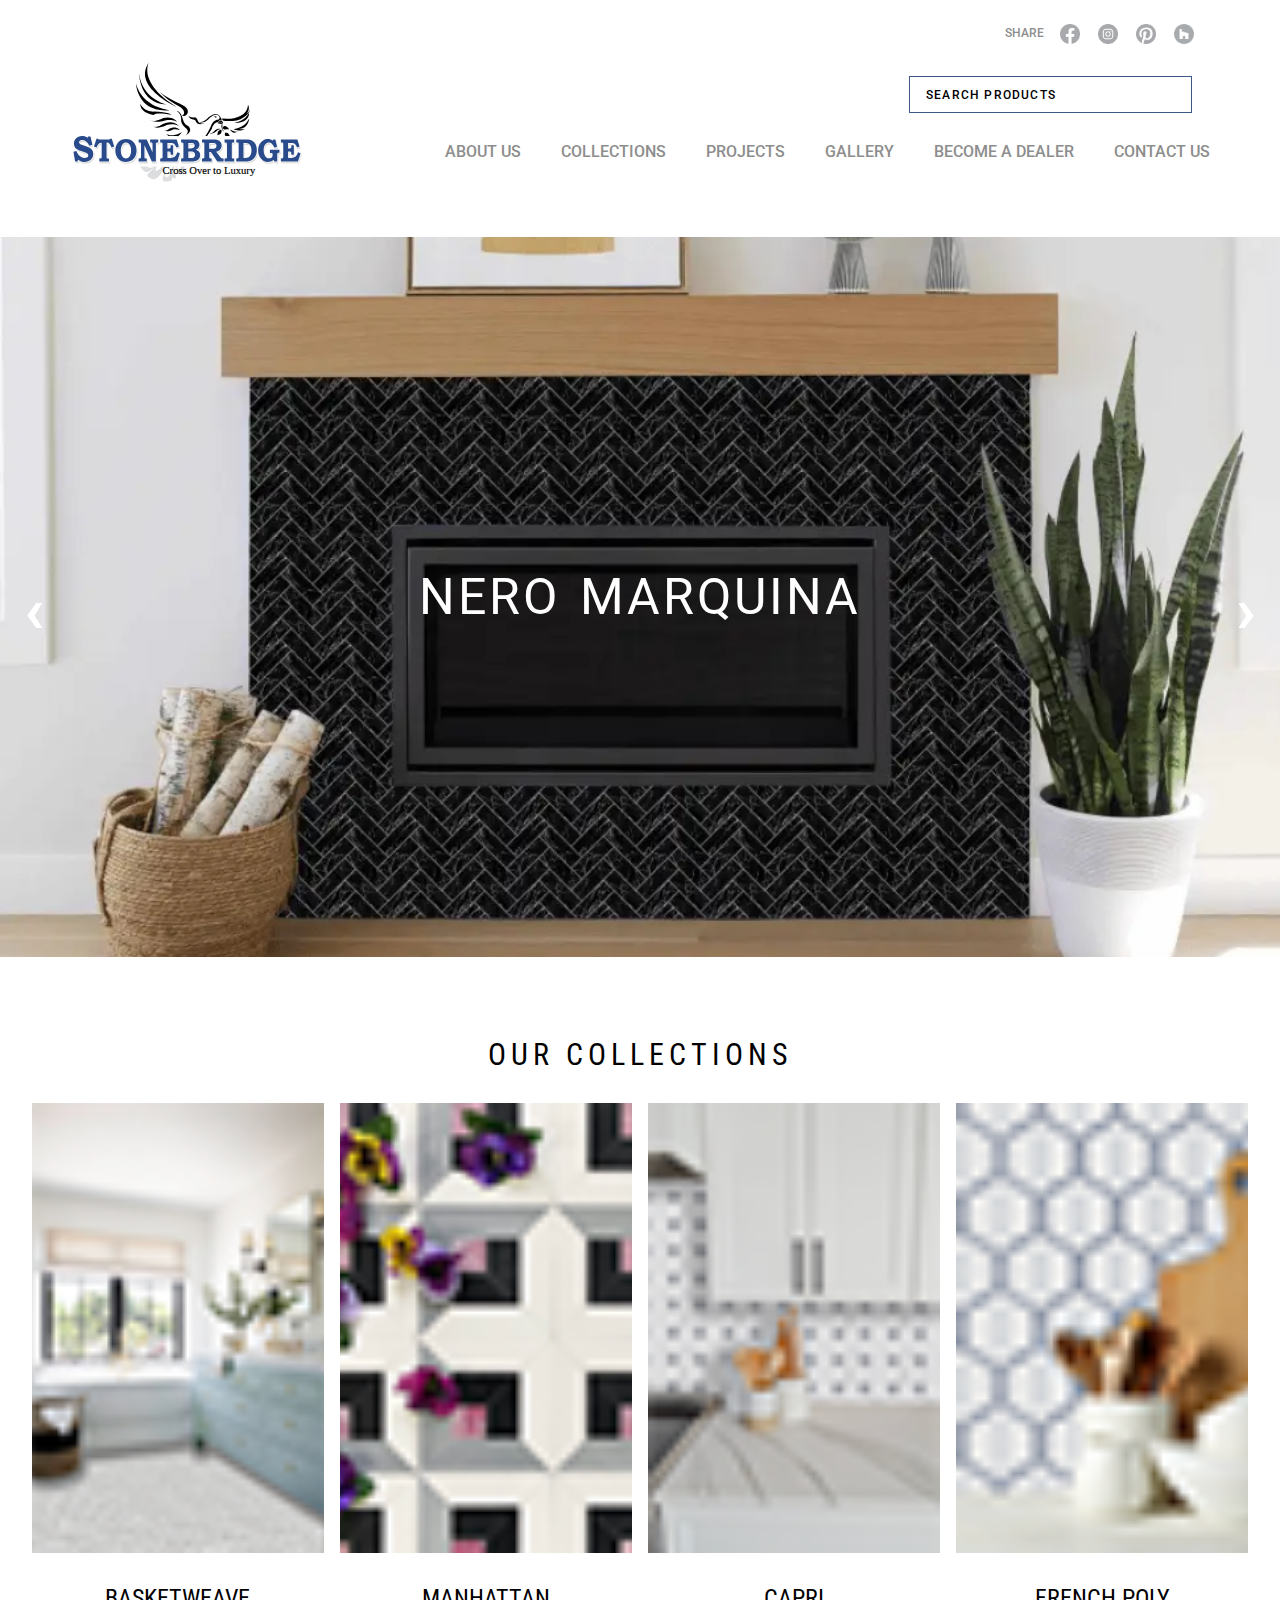
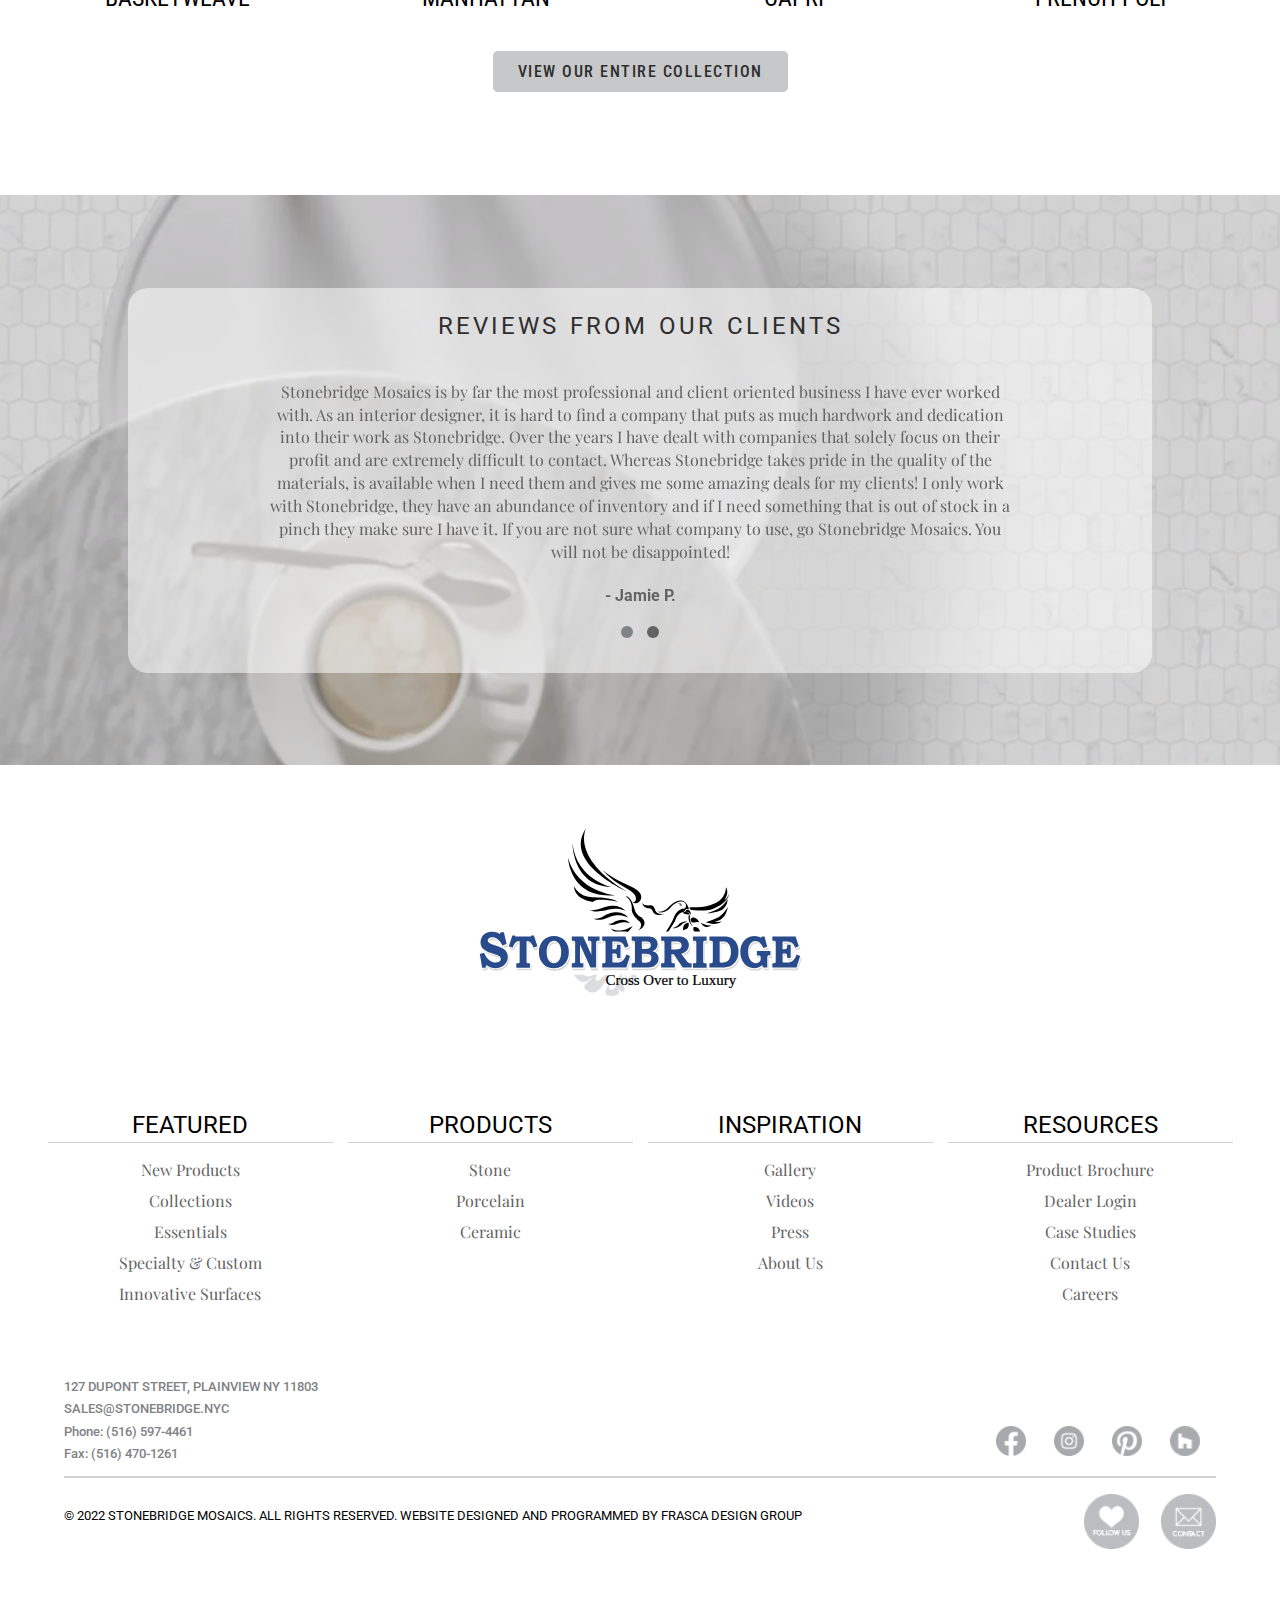
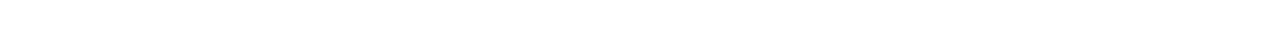
<file: index.html>
<!DOCTYPE html>
<html lang="en">
<head>
    <meta charset="UTF-8">
    <meta http-equiv="X-UA-Compatible" content="IE=edge">

    <title>HOME | STONEBRIDGE</title>
    <meta name="description" content="We sell tiles" />
    <meta name="keywords" content="tiles" />
	<meta name="format-detection" content="telephone=no">
	<meta name="mobile-web-app-capable" content="yes">

    <!-- Mobile Specific Metas
    –––––––––––––––––––––––––––––––––––––––––––––––––– -->
	<meta name="viewport" content="width=device-width, initial-scale=1, shrink-to-fit=no">

    <!-- META OG
    –––––––––––––––––––––––––––––––––––––––––––––––––– -->
	<meta property="og:type" content="website">
	<meta property="og:title" content="STONEBRIDGE">
	<meta property="og:description" content="We sell tiles">


    <!-- CSS
    –––––––––––––––––––––––––––––––––––––––––––––––––– -->
    <link rel="preconnect" href="https://fonts.googleapis.com">
    <link rel="preconnect" href="https://fonts.gstatic.com" crossorigin>
    <link href="https://fonts.googleapis.com/css2?family=Roboto+Condensed:ital,wght@0,300;0,400;0,700;1,300;1,400;1,700&family=Roboto:ital,wght@0,100;0,300;0,400;0,500;0,700;0,900;1,100;1,300;1,400;1,500;1,700;1,900&family=Playfair+Display:ital,wght@0,400;0,500;0,600;0,700;0,800;0,900;1,400;1,500;1,600;1,700;1,800;1,900&display=swap" rel="stylesheet">
    <link rel="stylesheet" href="./css/style.min.css">
        


    <!-- Favicon
    –––––––––––––––––––––––––––––––––––––––––––––––––– -->
    <link rel="icon" type="image/png" href="./images/Logo/StoneBridge-Logo.svg" />

</head>
<body>
    <header>
        <!-- icons -->
        <!-- Remember to change to SVG -->
        <!-- <img src="./images/icons/facebook.svg" alt="Hello"/> -->
        <div class="header__icons d-none d-lg-flex align-items-center justify-content-center justify-content-lg-end mt-4 mt-lg-4  pe-3 container mb-2 mb-lg-2">
            <span class="fs-12 color-gray-3 fw-500 d-inline-block"> SHARE </span>
            <img class="ms-3" src="./images/icons/facebook.png" alt="Facebook Logo"/>
            <img src="./images/icons/instagram.png" alt="Instagram Logo"/>
            <img src="./images/icons/pinterest.png" alt="pinterest Logo"/>
            <img src="./images/icons/houzz.png" alt="Twitter Logo"/>
        </div>


        <!-- MOBILE LOGO AND SEARCH ICON -->
        <div class="d-flex d-lg-none align-items-center justify-content-around">
            <!-- MOBILE HOME ICON -->
            <div class="header__mobile-home">
                <a href="./index.html"><img src="./images/icons/ContactUS.png" alt=""></a>
            </div>

            <!-- MOBILE LOGO -->
            <div class="header__mobile-logo">
                <a href="./index.html"><img src="./images/Logo/StoneBridge-Logo.svg" alt=""></a>
            </div>

            <!-- MOBILE HAMBURGER -->
            <div>
                <div class="pt-1 gap-1 header__mobile-menu d-lg-none d-block hamburger-script" aria-label="Button Hamburger">
                    <img src="./images/icons/hamburger.png" alt="Hamburger Icon">
                </div>
            </div>
        </div>

        <!-- MOBILE NAVLINKS -->
        <div class="header__nav-links">
            <nav>
                <ul class="mobile-nav-script list-style-none d-none gap-2 text-uppercase fw-500 fs-16 color-gray-3 d-flex flex-column gap-2 align-content-center justify-content-center pb-4 ps-0 fw-600 text-center mt-3 mb-1">
                    <li><a class="color-gray-3 hover-underline-animation" href="./about.html">About Us</a></li>
                    <li><a class="color-gray-3 hover-underline-animation" href="#">Collections</a></li>
                    <li><a class="color-gray-3 hover-underline-animation" href="./projects.html">Projects</a></li>
                    <li><a class="color-gray-3 hover-underline-animation" href="./gallery.html">Gallery</a></li>
                    <li><a class="color-gray-3 hover-underline-animation" href="#">Become A Dealer</a></li>
                    <li><a class="color-gray-3 hover-underline-animation" href="./contact.html">Contact Us</a></li>
                </ul>
            </nav>

        </div>


        <!-- DESKTOP LOGO & NAV LINKS -->
        <div class="d-none d-lg-flex flex-lg-row justify-content-between align-items-center container px-lg-0">
            <!-- DESKTOP LOGO -->
            <div class="header__logo">
                <a href="./index.html"><img src="./images/Logo/StoneBridge-Logo.svg" alt=""></a>
            </div>
            <div class="header__nav p-relative ">
                <!-- DESKTOP SEARCH BAR -->
                <div class="header__search p-absolute">
                    <input class="px-3 fw-500 fs-12 color-black me-lg-2" type="text" placeholder="SEARCH PRODUCTS">
                </div>
                 <!-- DESKTOP NAV LINKS -->
                <div class="header__nav-links mt-100 ">
                    <nav>
                        <ul class="list-style-none color-gray-3 d-none d-lg-flex flex-column flex-lg-row gap-2 text-uppercase fw-500 fs-16 color-gray-3">
                            <li><a class="color-gray-3 hover-underline-animation" href="./about.html">About Us</a></li>
                            <li><a class="color-gray-3 hover-underline-animation" href="#">Collections</a></li>
                            <li><a class="color-gray-3 hover-underline-animation" href="./projects.html">Projects</a></li>
                            <li><a class="color-gray-3 hover-underline-animation" href="./gallery.html">Gallery</a></li>
                            <li><a class="color-gray-3 hover-underline-animation" href="#">Become A Dealer</a></li>
                            <li><a class="color-gray-3 hover-underline-animation" href="./contact.html">Contact Us</a></li>
                        </ul>
                    </nav>

                </div>
            </div>
        </div>

    </header>

    <main class="mt-lg-0">

        <!-- HOME PAGE CAROUSEL -->
        <section class="carousel" style="height: 90vh; max-height: 800px!important;">
                <div class="mb-lg-5 mt-lg-2">

                    <!-- OWL Carousel -->
                    <div  id="owl-carousel" class="owl-one owl-carousel owl-theme">
                        <div class="p-relative">
                            <div class="p-absolute center-absolute text-center width-100">
                                <h3 class="color-white fw-400 fs-30 fs-lg-50 ls-4 ws-3">NERO MARQUINA</h3>
                            </div>
                            <img class="width-100 mb-lg-3 height-750 img-cover home-object-position" loading="eager" fetchpriority="high" src="./images/2x6 Herringbone Nero Marquina Install.webp" alt="">
                        </div>
                        <div>
                            <img class="width-100 mb-lg-3 height-750 img-cover" src="./images/AMB NILO + OLEA SILVER.webp" alt="">
                        </div>
                        <div>
                            <img class="width-100 mb-lg-3 height-750 img-cover" src="./images/Zelij 4x4 Verde Cobre.webp" alt="">
                        </div>
                    </div>                
                </div>
        </section>

        <!-- OUR COLLECTIONS -->
        <section class="our-collections text-uppercase title text-center pb-lg-5">

            <h3 class="title text-center mt-5 mt-lg-0 fs-24 fs-lg-30 fw-400 color-black ls-5">OUR COLLECTIONS</h3>
            <div class=" width-95 d-flex flex-wrap flex-column flex-md-row flex-lg-row justify-content-between justify-content-md-around justify-content-lg-between gap-2 gap-md-1 gap-lg-1 mx-auto">
                <div class="col-12 col-md-5 col-lg-2-half">
                    <a href="#">
                        <img loading="lazy" class="lazy width-85 width-md-100 width-lg-100 hover-zoom" src="./images/Grand Basket Calacatta Lagos Azul Install_small.png" data-src="./images/Grand Basket Calacatta Lagos Azul Install.webp" alt="">
                        <h3 class="fw-400 fs-lg-24 fs-22 color-black hover-underline-animation hover-underline-animation__black">Basketweave</h3>
                    </a>
                </div>
                <div class="col-12 col-md-5 col-lg-2-half">
                    <a href="#">
                        <img loading="lazy" class="lazy width-85 width-md-100 width-lg-100  hover-zoom" src="./images/Arden_small.png" data-src="./images/Arden.webp" alt="">
                        <h3 class="fw-400 fs-lg-24 fs-22 color-black hover-underline-animation hover-underline-animation__black">Manhattan</h3>
                    </a>
                </div>
                <div class="col-12 col-md-5 col-lg-2-half">
                    <a href="#">
                        <img loading="lazy" class="lazy width-85 width-md-100 width-lg-100  hover-zoom" src="./images/Dalia Install_small.png" data-src="./images/Dalia Install.webp" alt="">
                        <h3 class="fw-400 fs-lg-24 fs-22 color-black hover-underline-animation hover-underline-animation__black d-block d-lg-inline-block">Capri</h3>
                    </a>
                </div>
                <div class="col-12 col-md-5 col-lg-2-half">
                    <a href="#">
                        <img loading="lazy" class="lazy width-85 width-md-100 width-lg-100  hover-zoom" src="./images/Tahiti Install_small.png" data-src="./images/Tahiti Install.webp" alt="">
                        <h3 class="fw-400 fs-lg-24 fs-22 color-black hover-underline-animation hover-underline-animation__black">French Poly</h3>
                    </a>
                </div>
            </div>
            <div class="mb-5 mb-lg-0">
                <p class="text-center mt-5 mt-lg-4"><a class="color-black-2 btn fw-500 br-3 fs-16 font-2 ls-2 px-4" href="#">View our entire collection</a></p>
            </div>
        </section>

        <!-- TESTIMONIALS -->
        <section class="testimonials py-5 py-lg-0 max-height-lg-570 d-flex justify-content-center align-items-center mt-lg-5" style="background: #cfcecd url('./images/Elongated Hex Calacatta Install.webp') no-repeat center bottom; background-size: cover; box-shadow:inset 0 0 0 2000px rgba(207, 206, 205, 0.5);">
            <!-- <img src="./images/Elongated Hex Calacatta Install.png" alt=""> -->
            <div class="max-height-lg-385 br-5 max-width-1160 width-90 width-lg-80 py-5 py-lg-0" style="background-color: rgba(255, 255, 255, 0.508);">
                <h3 class="fw-400 color-gray-2 mx-auto text-center fs-lg-24 fs-22 ls-4 ws-2 px-2 px-lg-0">REVIEWS FROM OUR CLIENTS</h3>

                <div class="owl-two owl-carousel owl-theme">
                    <div class="item">
                        <p class="max-width-750 width-90 mx-auto text-center font-3">
                            Stonebridge Mosaics is by far the most professional and client oriented business I have ever worked with. As an interior designer, it is hard to find a company that puts as much hardwork and dedication into their work as Stonebridge. Over the years I have dealt with companies that solely focus on their profit and are extremely difficult to contact. Whereas Stonebridge takes pride in the quality of the materials, is available when I need them and gives me some amazing deals for my clients! I only work with Stonebridge, they have an abundance of inventory and if I need something that is out of stock in a pinch they make sure I have it. If you are not sure what company to use, go Stonebridge Mosaics. You will not be disappointed!
                        </p>
                        <h4 class="text-center pb-4 pb-lg-4">- Jamie P.</h4>
                    </div>
                    <div class="item">
                        <p class="max-width-750 width-90 mx-auto text-center font-3">
                            As a contractor and working in luxury homes and apartments the clients can be either extremely picky or have no idea what they want in their space. Both are challenging to deal with but, Stonebridge Mosaics makes it very simple for them to choose. From piecing together different mosaics and tiles giving the client an outline for their room and getting us samples to always having what I need available. I have never had issues with their delivery and if something was off they made sure it was corrected. Working with Stonebridge Mosaics is never a headache and they have a keen sense for detail different than other commercial businesses. Take it from me, you will only have a pleasant experience when working with Stonebridge.
                        </p>
                        <h4 class="text-center pb-4 pb-lg-4">- Phil T.</h4>
                    </div>
                </div>                

            </div>

        </section>
                

    </main>

    <footer class="mt-5 mt-lg-5 mb-lg-5 pb-lg-3">

        <!-- LOGO -->
        <div class="mx-auto mb-lg-3 width-330">
            <a href="./index.html">
                <img src="./images/Logo/StoneBridge-Logo.svg" alt="">
            </a>
        </div>

        <!-- Nav Links -->
        <div class="d-flex flex-column flex-lg-row max-width-1200 mx-auto text-center fs-15 fs-lg-16 pb-lg-5">
            
            <div class="flex-equal">
                <h4 class="fs-24 fw-400 color-black bb-gray-custom mb-2 mb-lg-1 mb-2 bw-1 width-95 mx-auto">FEATURED</h4>
                <nav>
                    <ul class="list-style-none ps-0 font-3">
                        <li class="mb-2"><a class="hover-underline-animation" href="#">New Products</a></li>
                        <li class="mb-2"><a class="hover-underline-animation"  href="#">Collections</a></li>
                        <li class="mb-2"><a class="hover-underline-animation"  href="#">Essentials</a></li>
                        <li class="mb-2"><a class="hover-underline-animation"  href="#">Specialty & Custom</a></li>
                        <li class="mb-2"><a class="hover-underline-animation"  href="#">Innovative Surfaces</a></li>
                    </ul>
                </nav>
            </div>
            <div class="flex-equal">
                <h4 class="fs-24 fw-400 color-black bb-gray-custom mb-lg-1 mb-2 bw-1 width-95 mx-auto">PRODUCTS</h4>
                <nav>
                    <ul class="list-style-none ps-0 font-3">
                        <li class="mb-2"><a class="hover-underline-animation"  href="#">Stone</a></li>
                        <li class="mb-2"><a class="hover-underline-animation"  href="#">Porcelain</a></li>
                        <li class="mb-2"><a class="hover-underline-animation"  href="#">Ceramic</a></li>
                    </ul>
                </nav>
            </div>
            <div class="flex-equal">
                <h4 class="fs-24 fw-400 color-black bb-gray-custom mb-lg-1 mb-2 bw-1 width-95 mx-auto">INSPIRATION</h4>
                <nav>
                    <ul class="list-style-none ps-0 font-3">
                        <li class="mb-2"><a class="hover-underline-animation"  href="./gallery.html">Gallery</a></li>
                        <li class="mb-2"><a class="hover-underline-animation"  href="#">Videos</a></li>
                        <li class="mb-2"><a class="hover-underline-animation"  href="#">Press</a></li>
                        <li class="mb-2"><a class="hover-underline-animation"  href="./about.html">About Us</a></li>
                    </ul>
                </nav>
            </div>
            <div class="flex-equal">
                <h4 class="fs-24 fw-400 color-black bb-gray-custom mb-lg-1 mb-2 bw-1 width-95 mx-auto">RESOURCES</h4>
                <nav>
                    <ul class="list-style-none ps-0 font-3">
                        <li class="mb-2"><a class="hover-underline-animation"  href="#">Product Brochure</a></li>
                        <li class="mb-2"><a class="hover-underline-animation"  href="#">Dealer Login</a></li>
                        <li class="mb-2"><a class="hover-underline-animation"  href="#">Case Studies</a></li>
                        <li class="mb-2"><a class="hover-underline-animation"  href="./contact.html">Contact Us</a></li>
                        <li class="mb-2"><a class="hover-underline-animation"  href="#">Careers</a></li>
                    </ul>
                </nav>
            </div>
        </div>

        <!-- FOOTER CONTACT -->
        <div class="max-width-1200 width-90 mx-auto text-center text-lg-left mt-5 mt-lg-0 pt-lg-2 color-gray-4">
            <div class="d-flex flex-column flex-lg-row justify-content-between mb-0 bb-gray-custom pb-3 pb-lg-1 bw-4">
                <div class="fs-13 fw-500">
                    <p class="my-0 mb-1">127 DUPONT STREET, PLAINVIEW NY 11803</p>
                    <p class="my-0 mb-1">SALES@STONEBRIDGE.NYC</p>
                    <p class="my-0 mb-1">Phone: (516) 597-4461</p>
                    <p class="my-0 mb-2">Fax: (516) 470-1261</p>
                </div>
                <div>
                    <div class="footer__icons d-flex align-items-center justify-content-center justify-content-lg-end  pe-3 container pt-5">
                        <a href="#">
                            <img class="ms-3" src="./images/icons/facebook.png" alt="Facebook Logo"/>
                        </a>
                        <a href="#">
                            <img src="./images/icons/instagram.png" alt="Instagram Logo"/>
                        </a>
                        <a href="#">
                            <img src="./images/icons/pinterest.png" alt="pinterest Logo"/>
                        </a>
                        <a href="#">
                            <img src="./images/icons/houzz.png" alt="Twitter Logo"/>
                        </a>
                    </div>
            
                </div>
            </div>
            <div class="d-flex flex-column flex-lg-row justify-content-center justify-content-lg-between mt-3 mb-4">
                <div>
                    <p class="text-uppercase fs-13 color-black">© 2022 stonebridge mosaics. All Rights Reserved. website designed and programmed by <a href="#" class="color-black hover-underline-animation" >frasca design group</a></p>
                </div>
                <div class="footer__contact">
                    <a href="#">
                        <img src="./images/icons/FollowUS.png" alt="Follow Us"/>
                    </a>
                    <a href="#">
                        <img src="./images/icons/ContactUS.png" alt="Contact Us"/>
                    </a>
                </div>
            </div>
        </div>
    </footer>

      <!-- JQUERY -->
    <!-- <script src="https://code.jquery.com/jquery-3.6.0.min.js" integrity="sha256-/xUj+3OJU5yExlq6GSYGSHk7tPXikynS7ogEvDej/m4=" crossorigin="anonymous"></script> -->
    <script src="./js/jQuery.js"></script>

    <!-- LAZY SIZES -->
    <!-- <script src="./js/lazySizes.js"></script> -->
    
    <!-- OWL CAROUSEL -->
    <script src="./js/OwlCarousel/dist/owl.carousel.min.js"></script>
    <!-- <script src="https://cdnjs.cloudflare.com/ajax/libs/OwlCarousel2/2.3.4/owl.carousel.min.js"></script> -->
      
    <script src="./js/scripts.js"></script>

</body>
</html>
</file>
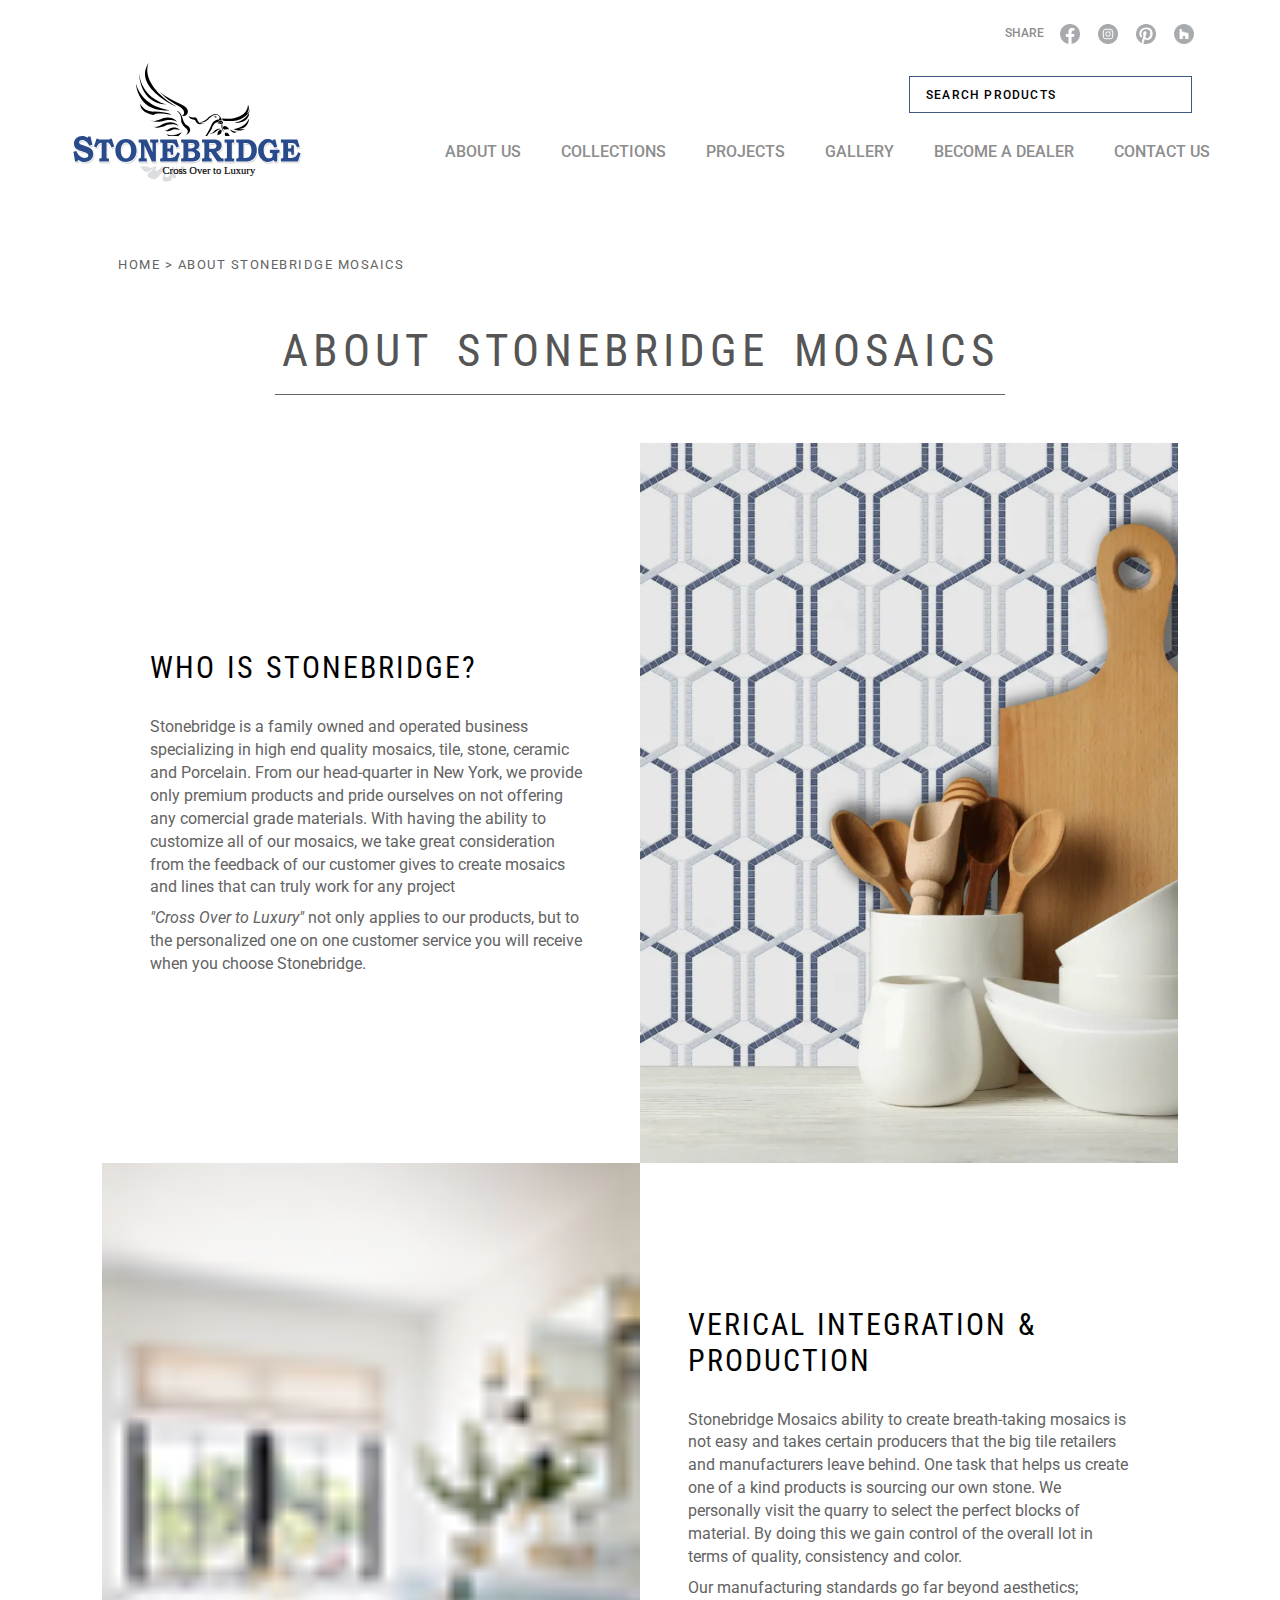
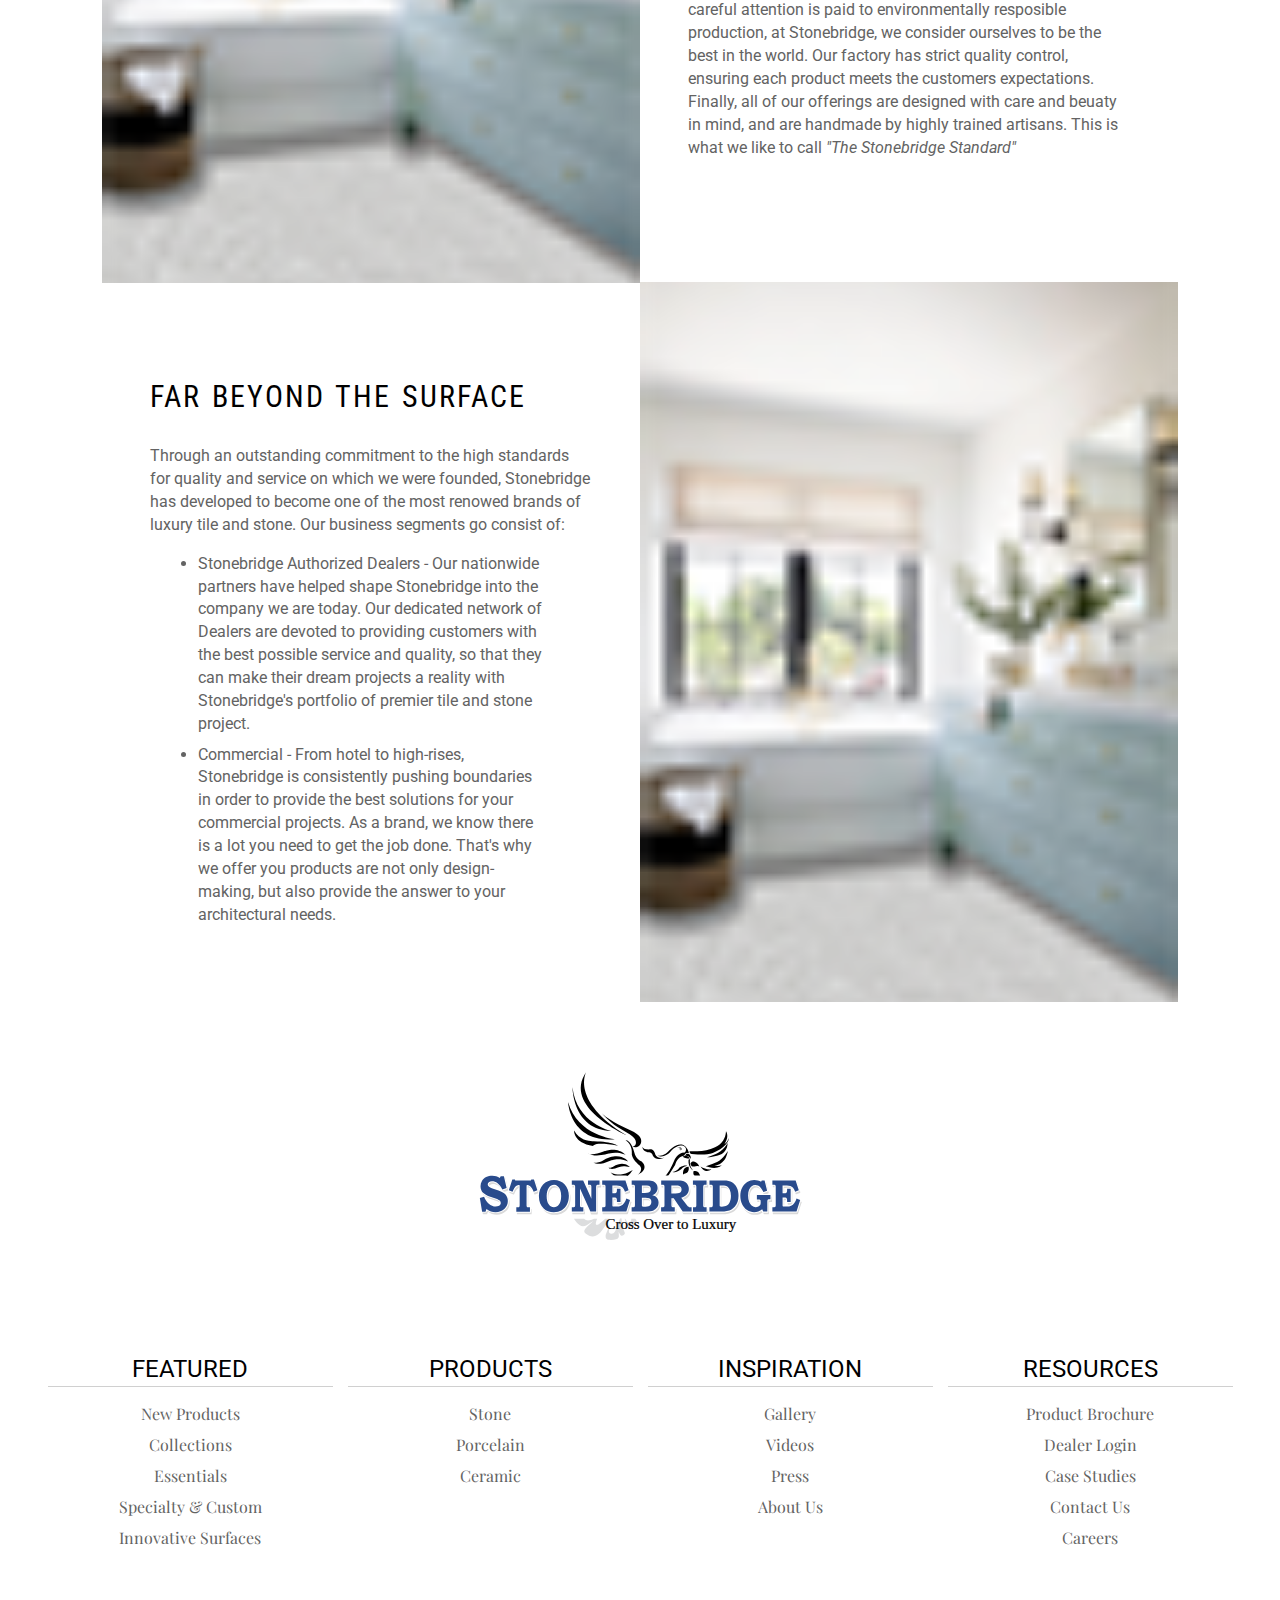
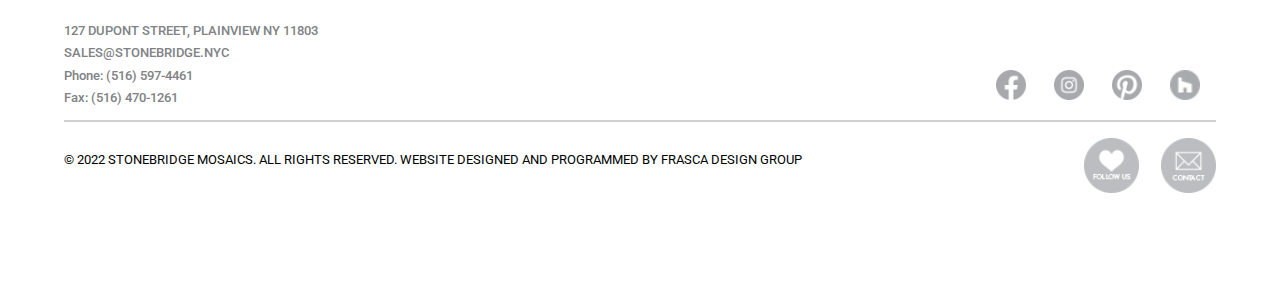
<file: about.html>
<!DOCTYPE html>
<html lang="en">
<head>
    <meta charset="UTF-8">
    <meta http-equiv="X-UA-Compatible" content="IE=edge">

    <title>ABOUT US | STONEBRIDGE</title>
    <meta name="description" content="We sell tiles" />
    <meta name="keywords" content="tiles" />
	<meta name="format-detection" content="telephone=no">
	<meta name="mobile-web-app-capable" content="yes">

    <!-- Mobile Specific Metas
    –––––––––––––––––––––––––––––––––––––––––––––––––– -->
	<meta name="viewport" content="width=device-width, initial-scale=1, shrink-to-fit=no">

    <!-- META OG
    –––––––––––––––––––––––––––––––––––––––––––––––––– -->
	<meta property="og:type" content="website">
	<meta property="og:title" content="STONEBRIDGE">
	<meta property="og:description" content="We sell tiles">


    <!-- CSS
    –––––––––––––––––––––––––––––––––––––––––––––––––– -->
    <link rel="preconnect" href="https://fonts.googleapis.com">
    <link rel="preconnect" href="https://fonts.gstatic.com" crossorigin>
    <link href="https://fonts.googleapis.com/css2?family=Roboto+Condensed:ital,wght@0,300;0,400;0,700;1,300;1,400;1,700&family=Roboto:ital,wght@0,100;0,300;0,400;0,500;0,700;0,900;1,100;1,300;1,400;1,500;1,700;1,900&family=Playfair+Display:ital,wght@0,400;0,500;0,600;0,700;0,800;0,900;1,400;1,500;1,600;1,700;1,800;1,900&display=swap" rel="stylesheet">
    <link rel="stylesheet" href="./css/style.min.css">


    <!-- Favicon
    –––––––––––––––––––––––––––––––––––––––––––––––––– -->
    <link rel="icon" type="image/png" href="./images/Logo/StoneBridge-Logo.svg" />

</head>
<body>
    <header>
        <!-- icons -->
        <!-- Remember to change to SVG -->
        <!-- <img src="./images/icons/facebook.svg" alt="Hello"/> -->
        <div class="header__icons d-none d-lg-flex align-items-center justify-content-center justify-content-lg-end mt-4 mt-lg-4  pe-3 container mb-2 mb-lg-2">
            <span class="fs-12 color-gray-3 fw-500 d-inline-block"> SHARE </span>
            <img class="ms-3" src="./images/icons/facebook.png" alt="Facebook Logo"/>
            <img src="./images/icons/instagram.png" alt="Instagram Logo"/>
            <img src="./images/icons/pinterest.png" alt="pinterest Logo"/>
            <img src="./images/icons/houzz.png" alt="Twitter Logo"/>
        </div>


        <!-- MOBILE LOGO AND SEARCH ICON -->
        <div class="d-flex d-lg-none align-items-center justify-content-around">
            <!-- MOBILE HOME ICON -->
            <div class="header__mobile-home">
                <a href="./index.html"><img src="./images/icons/ContactUS.png" alt=""></a>
            </div>

            <!-- MOBILE LOGO -->
            <div class="header__mobile-logo">
                <a href="./index.html"><img src="./images/Logo/StoneBridge-Logo.svg" alt=""></a>
            </div>

            <!-- MOBILE HAMBURGER -->
            <div>
                <div class="pt-1 gap-1 header__mobile-menu d-lg-none d-block hamburger-script" aria-label="Button Hamburger">
                    <img src="./images/icons/hamburger.png" alt="Hamburger Icon">
                </div>
            </div>
        </div>

        <!-- MOBILE NAVLINKS -->
        <div class="header__nav-links">
            <nav>
                <ul class="mobile-nav-script list-style-none d-none gap-2 text-uppercase fw-500 fs-16 color-gray-3 d-flex flex-column gap-2 align-content-center justify-content-center pb-4 ps-0 fw-600 text-center mt-3 mb-1">
                    <li><a class="color-gray-3 hover-underline-animation" href="./about.html">About Us</a></li>
                    <li><a class="color-gray-3 hover-underline-animation" href="#">Collections</a></li>
                    <li><a class="color-gray-3 hover-underline-animation" href="#">Projects</a></li>
                    <li><a class="color-gray-3 hover-underline-animation" href="./gallery.html">Gallery</a></li>
                    <li><a class="color-gray-3 hover-underline-animation" href="#">Become A Dealer</a></li>
                    <li><a class="color-gray-3 hover-underline-animation" href="./contact.html">Contact Us</a></li>
                </ul>
            </nav>

        </div>


        <!-- DESKTOP LOGO & NAV LINKS -->
        <div class="d-none d-lg-flex flex-lg-row justify-content-between align-items-center container px-lg-0">
            <!-- DESKTOP LOGO -->
            <div class="header__logo">
                <a href="./index.html"><img src="./images/Logo/StoneBridge-Logo.svg" alt=""></a>
            </div>
            <div class="header__nav p-relative ">
                <!-- DESKTOP SEARCH BAR -->
                <div class="header__search p-absolute">
                    <input class="px-3 fw-500 fs-12 color-black me-lg-2" type="text" placeholder="SEARCH PRODUCTS">
                </div>
                 <!-- DESKTOP NAV LINKS -->
                <div class="header__nav-links mt-100 ">
                    <nav>
                        <ul class="list-style-none color-gray-3 d-none d-lg-flex flex-column flex-lg-row gap-2 text-uppercase fw-500 fs-16 color-gray-3">
                            <li><a class="color-gray-3 hover-underline-animation" href="./about.html">About Us</a></li>
                            <li><a class="color-gray-3 hover-underline-animation" href="#">Collections</a></li>
                            <li><a class="color-gray-3 hover-underline-animation" href="#">Projects</a></li>
                            <li><a class="color-gray-3 hover-underline-animation" href="./gallery.html">Gallery</a></li>
                            <li><a class="color-gray-3 hover-underline-animation" href="#">Become A Dealer</a></li>
                            <li><a class="color-gray-3 hover-underline-animation" href="./contact.html">Contact Us</a></li>
                        </ul>
                    </nav>

                </div>
            </div>
        </div>

    </header>

    <main>

        <div class="text-uppercase d-none d-lg-block container px-5 mt-lg-4 ps-lg-5 ">
            <span class="fs-13 ls-2"> <a href="#">Home</a> > About Stonebridge Mosaics</span>
        </div>


        <section class="about-us mt-lg-5 mt-5">
            <h1 class=" mt-5 mt-lg-0 text-uppercase color-gray-5 font-2 text-center fs-30 fs-lg-45 fw-400 bb-gray bw-1 max-width-730 mx-auto ls-5 ws-4 pb-3 mb-3 mb-lg-5">About Stonebridge Mosaics</h1>
            <!-- 1st Section -->
            <div class="d-flex max-width-1100 container flex-column-reverse flex-lg-row justify-content-center align-items-center">
                <div class="flex-equal text-lg-left px-2 px-lg-0 align-content-center">
                    <h3 class="text-uppercase font-2 fs-24 fs-lg-30 ls-3 fw-400 color-black px-lg-5 ws-2">Who is stonebridge?</h3>
                    <p class="px-lg-5 mb-lg-1">
                        Stonebridge is a family owned and operated business specializing in high end quality mosaics, tile, stone, ceramic and Porcelain. From our head-quarter in New York, we provide only premium products and pride ourselves on not offering any comercial grade materials. With having the ability to customize all of our mosaics, we take great consideration from the feedback of our customer gives to create mosaics and lines that can truly work for any project 
                    </p>
                    <p class="px-lg-5 mt-lg-2">
                        <em> "Cross Over to Luxury" </em> not only applies to our products, but to the personalized one on one customer service you will receive when you choose Stonebridge.
                    </p>
                </div>
                <div class="flex-equal">
                    <img class="height-750 width-595" src="./images/Tahiti Install.webp" alt="">
                </div>
            </div>

            <!-- 2nd Section -->
            <div class="d-flex max-width-1100 container flex-column flex-lg-row justify-content-center align-items-center negative-margin-top-7">
                <div class="flex-equal text-lg-left px-2 px-lg-0">
                    <img loading="lazy" class="lazy height-750 width-595" src="./images/Grand Basket Calacatta Lagos Azul Install_small.png" data-src="./images/Grand Basket Calacatta Lagos Azul Install.webp" alt="">
                </div>
                <div class="flex-equal text-lg-left px-2 px-lg-0 align-content-center">
                    <h3 class="text-uppercase font-2 fs-24 fs-lg-30 ls-3 fw-400 color-black px-lg-5 ws-2">Verical Integration & Production</h3>
                    <p class="px-lg-5 mb-lg-1">
                        Stonebridge Mosaics ability to create breath-taking mosaics is not easy and takes certain producers that the big tile retailers and manufacturers leave behind. One task that helps us create one of a kind products is sourcing our own stone. We personally visit the quarry to select the perfect blocks of material. By doing this we gain control of the overall lot in terms of quality, consistency and color.
                    </p>

                    <p class="px-lg-5 mt-lg-2">
                        Our manufacturing standards go far beyond aesthetics; careful attention is paid to environmentally resposible production, at Stonebridge, we consider ourselves to be the best in the world. Our factory has strict quality control, ensuring each product meets the customers expectations. Finally, all of our offerings are designed with care and beuaty in mind, and are handmade by highly trained artisans. This is what we like to call <em>"The Stonebridge Standard"</em>
                    </p>

                </div>
            </div>

            <!-- 3rd Section -->
            <div class="d-flex max-width-1100 container flex-column-reverse flex-lg-row justify-content-center align-items-center negative-margin-top-7">
                <div class="flex-equal text-lg-left px-2 px-lg-0 align-content-center">
                    <h3 class="text-uppercase font-2 fs-24 fs-lg-30 ls-3 fw-400 color-black px-lg-5 ws-2">Far beyond the surface</h3>
                    <p class="px-lg-5">
                        Through an outstanding commitment to the high standards for quality and service on which we were founded, Stonebridge has developed to become one of the most renowed brands of luxury tile and stone. Our business segments go consist of:
                    </p>

                    <ul class="px-lg-5">
                        <li class="mx-lg-5 mb-2">
                            Stonebridge Authorized Dealers - Our nationwide partners have helped shape Stonebridge into the company we are today. Our dedicated network of Dealers are devoted to providing customers with the best possible service and quality, so that they can make their dream projects a reality with Stonebridge's portfolio of premier tile and stone project.
                        </li>
                        <li class="mx-lg-5">
                            Commercial - From hotel to high-rises, Stonebridge is consistently pushing boundaries in order to provide the best solutions for your commercial projects. As a brand, we know there is a lot you need to get the job done. That's why we offer you products are not only design-making, but also provide the answer to your architectural needs.
                        </li>
                    </ul>
                </div>
                <div class="flex-equal text-lg-left px-2 px-lg-0">
                    <img loading="lazy" class="lazy height-750 width-595" src="./images/Grand Basket Calacatta Lagos Azul Install_small.png" data-src="./images/Grand Basket Calacatta Lagos Azul Install.webp" alt="">
                </div>
            </div>


        </section>

    </main>

    <footer class="mt-5 mt-lg-5 mb-lg-5 pb-lg-3">

        <!-- LOGO -->
        <div class="mx-auto mb-lg-3 width-330">
            <a href="./index.html">
                <img src="./images/Logo/StoneBridge-Logo.svg" alt="">
            </a>
        </div>

        <!-- Nav Links -->
        <div class="d-flex flex-column flex-lg-row max-width-1200 mx-auto text-center fs-15 fs-lg-16 pb-lg-5">
            
            <div class="flex-equal">
                <h4 class="fs-24 fw-400 color-black bb-gray-custom mb-2 mb-lg-1 mb-2 bw-1 width-95 mx-auto">FEATURED</h4>
                <nav>
                    <ul class="list-style-none ps-0 font-3">
                        <li class="mb-2"><a class="hover-underline-animation" href="#">New Products</a></li>
                        <li class="mb-2"><a class="hover-underline-animation"  href="#">Collections</a></li>
                        <li class="mb-2"><a class="hover-underline-animation"  href="#">Essentials</a></li>
                        <li class="mb-2"><a class="hover-underline-animation"  href="#">Specialty & Custom</a></li>
                        <li class="mb-2"><a class="hover-underline-animation"  href="#">Innovative Surfaces</a></li>
                    </ul>
                </nav>
            </div>
            <div class="flex-equal">
                <h4 class="fs-24 fw-400 color-black bb-gray-custom mb-lg-1 mb-2 bw-1 width-95 mx-auto">PRODUCTS</h4>
                <nav>
                    <ul class="list-style-none ps-0 font-3">
                        <li class="mb-2"><a class="hover-underline-animation"  href="#">Stone</a></li>
                        <li class="mb-2"><a class="hover-underline-animation"  href="#">Porcelain</a></li>
                        <li class="mb-2"><a class="hover-underline-animation"  href="#">Ceramic</a></li>
                    </ul>
                </nav>
            </div>
            <div class="flex-equal">
                <h4 class="fs-24 fw-400 color-black bb-gray-custom mb-lg-1 mb-2 bw-1 width-95 mx-auto">INSPIRATION</h4>
                <nav>
                    <ul class="list-style-none ps-0 font-3">
                        <li class="mb-2"><a class="hover-underline-animation"  href="./gallery.html">Gallery</a></li>
                        <li class="mb-2"><a class="hover-underline-animation"  href="#">Videos</a></li>
                        <li class="mb-2"><a class="hover-underline-animation"  href="#">Press</a></li>
                        <li class="mb-2"><a class="hover-underline-animation"  href="./about.html">About Us</a></li>
                    </ul>
                </nav>
            </div>
            <div class="flex-equal">
                <h4 class="fs-24 fw-400 color-black bb-gray-custom mb-lg-1 mb-2 bw-1 width-95 mx-auto">RESOURCES</h4>
                <nav>
                    <ul class="list-style-none ps-0 font-3">
                        <li class="mb-2"><a class="hover-underline-animation"  href="#">Product Brochure</a></li>
                        <li class="mb-2"><a class="hover-underline-animation"  href="#">Dealer Login</a></li>
                        <li class="mb-2"><a class="hover-underline-animation"  href="#">Case Studies</a></li>
                        <li class="mb-2"><a class="hover-underline-animation"  href="./contact.html">Contact Us</a></li>
                        <li class="mb-2"><a class="hover-underline-animation"  href="#">Careers</a></li>
                    </ul>
                </nav>
            </div>
        </div>

        <!-- FOOTER CONTACT -->
        <div class="max-width-1200 width-90 mx-auto text-center text-lg-left mt-5 mt-lg-0 pt-lg-2 color-gray-4">
            <div class="d-flex flex-column flex-lg-row justify-content-between mb-0 bb-gray-custom pb-3 pb-lg-1 bw-4">
                <div class="fs-13 fw-500">
                    <p class="my-0 mb-1">127 DUPONT STREET, PLAINVIEW NY 11803</p>
                    <p class="my-0 mb-1">SALES@STONEBRIDGE.NYC</p>
                    <p class="my-0 mb-1">Phone: (516) 597-4461</p>
                    <p class="my-0 mb-2">Fax: (516) 470-1261</p>
                </div>
                <div>
                    <div class="footer__icons d-flex align-items-center justify-content-center justify-content-lg-end  pe-3 container pt-5">
                        <a href="#">
                            <img class="ms-3" src="./images/icons/facebook.png" alt="Facebook Logo"/>
                        </a>
                        <a href="#">
                            <img src="./images/icons/instagram.png" alt="Instagram Logo"/>
                        </a>
                        <a href="#">
                            <img src="./images/icons/pinterest.png" alt="pinterest Logo"/>
                        </a>
                        <a href="#">
                            <img src="./images/icons/houzz.png" alt="Twitter Logo"/>
                        </a>
                    </div>
            
                </div>
            </div>
            <div class="d-flex flex-column flex-lg-row justify-content-center justify-content-lg-between mt-3 mb-4">
                <div>
                    <p class="text-uppercase fs-13 color-black">© 2022 stonebridge mosaics. All Rights Reserved. website designed and programmed by <a href="#" class="color-black hover-underline-animation" >frasca design group</a></p>
                </div>
                <div class="footer__contact">
                    <a href="#">
                        <img src="./images/icons/FollowUS.png" alt="Follow Us"/>
                    </a>
                    <a href="#">
                        <img src="./images/icons/ContactUS.png" alt="Contact Us"/>
                    </a>
                </div>
            </div>
        </div>
    </footer>

    <!-- JQUERY -->
    <script src="./js/jQuery.js"></script>

    <!-- OWL CAROUSEL -->
    <script src="./js/OwlCarousel/dist/owl.carousel.min.js"></script>

    <script src="./js/scripts.js"></script>

</body>
</html>
</file>
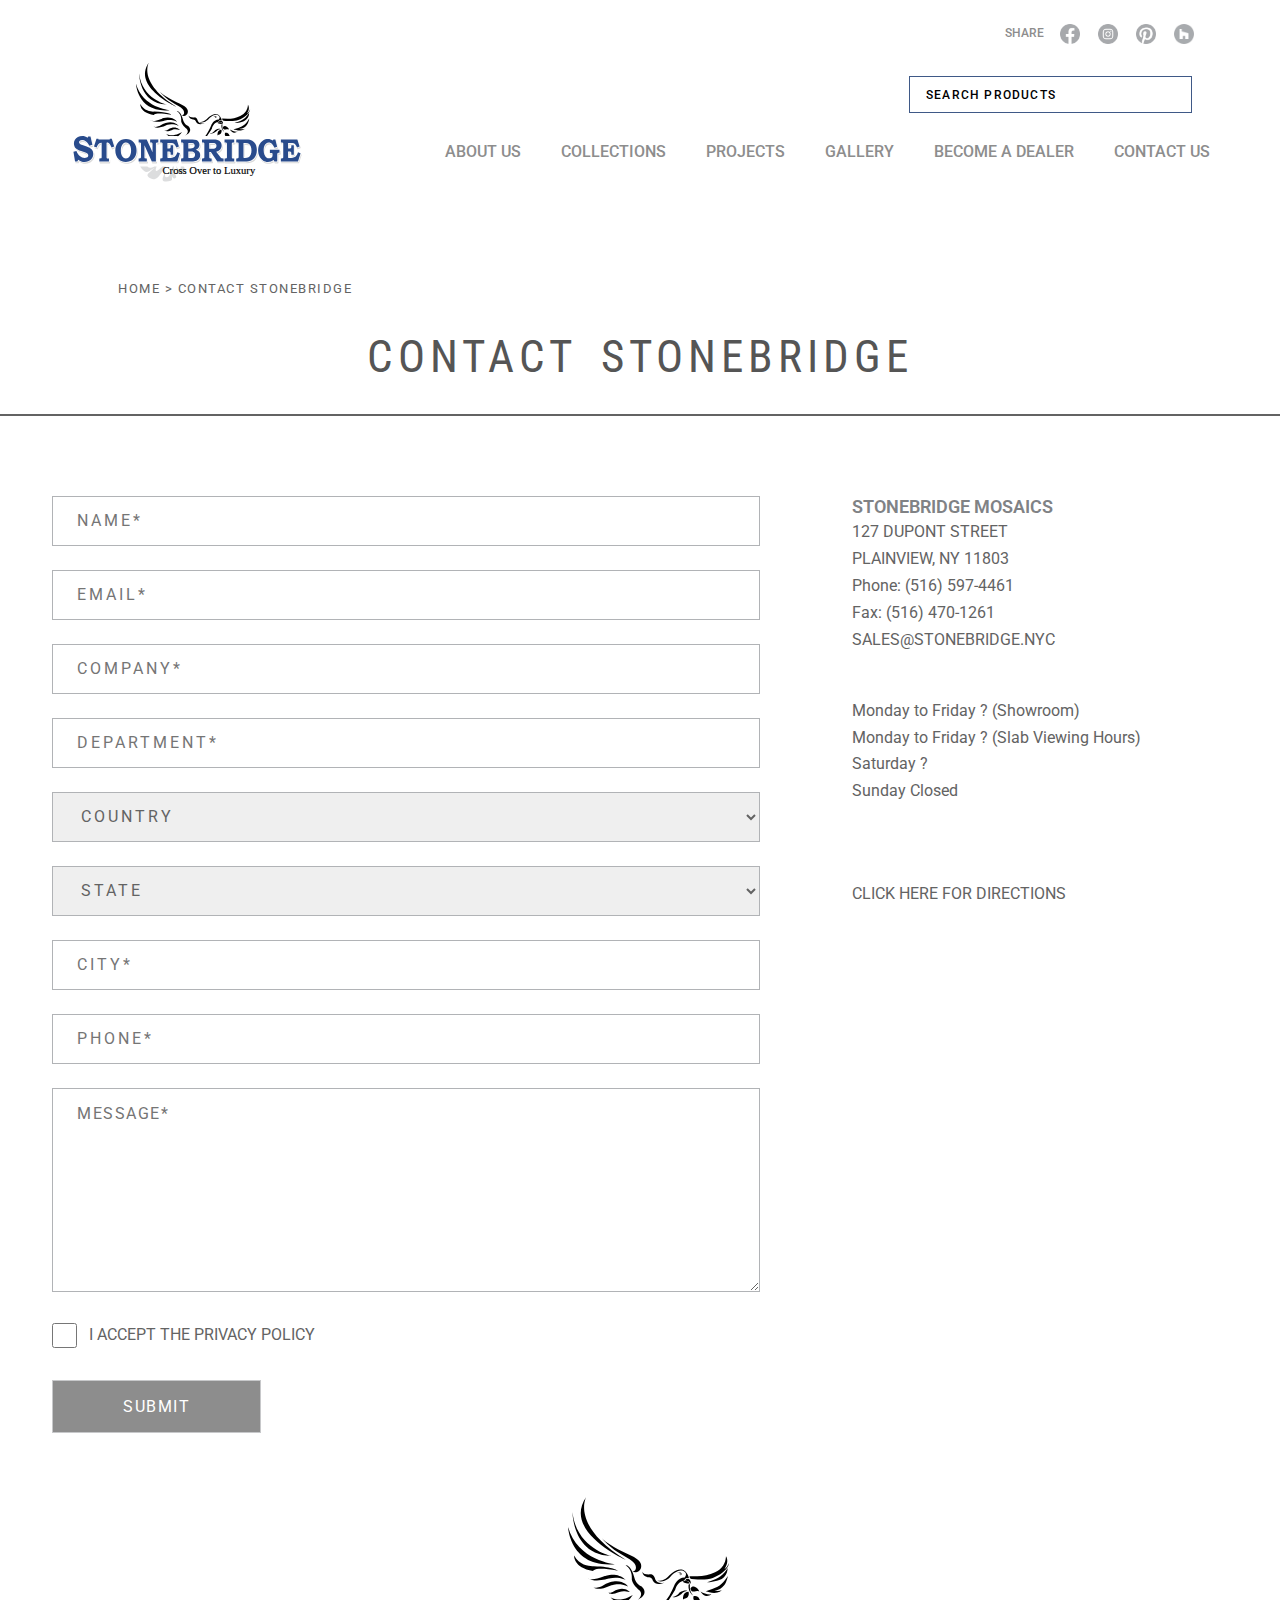
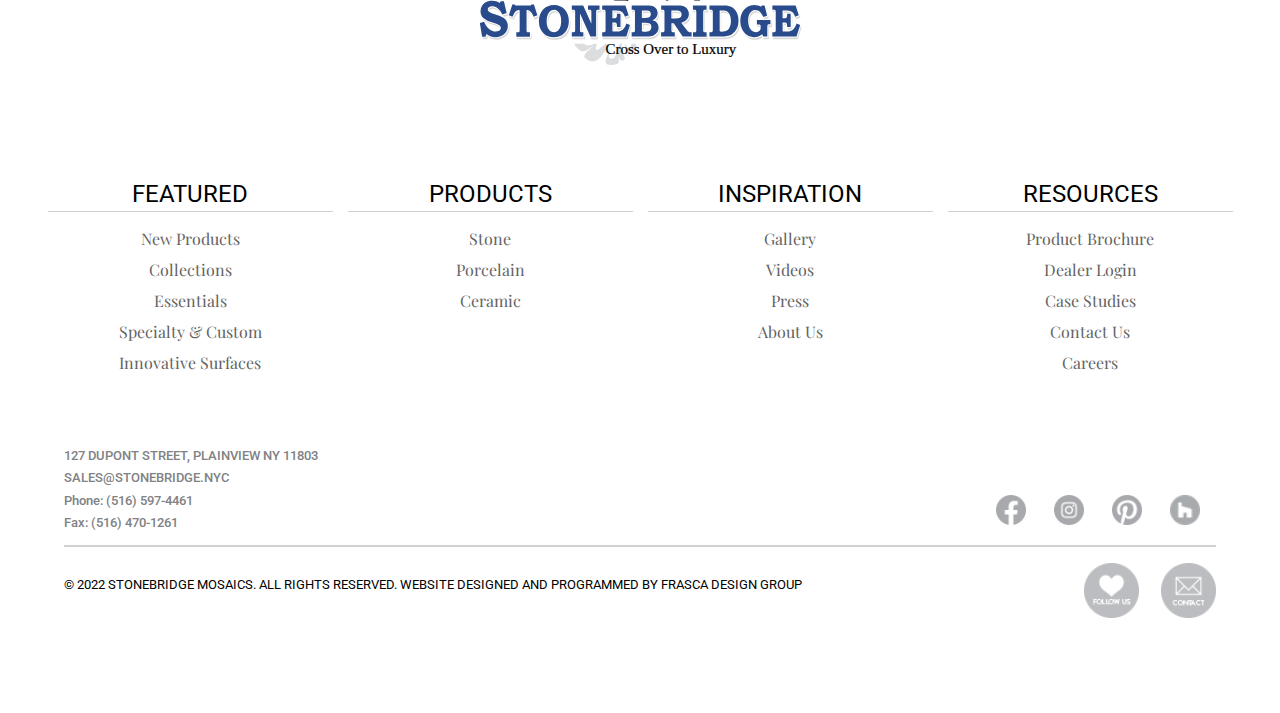
<file: contact.html>
<!DOCTYPE html>
<html lang="en">
<head>
    <meta charset="UTF-8">
    <meta http-equiv="X-UA-Compatible" content="IE=edge">

    <title>CONTACT US | STONEBRIDGE</title>
    <meta name="description" content="We sell tiles" />
    <meta name="keywords" content="tiles" />
	<meta name="format-detection" content="telephone=no">
	<meta name="mobile-web-app-capable" content="yes">

    <!-- Mobile Specific Metas
    –––––––––––––––––––––––––––––––––––––––––––––––––– -->
	<meta name="viewport" content="width=device-width, initial-scale=1, shrink-to-fit=no">

    <!-- META OG
    –––––––––––––––––––––––––––––––––––––––––––––––––– -->
	<meta property="og:type" content="website">
	<meta property="og:title" content="STONEBRIDGE">
	<meta property="og:description" content="We sell tiles">


    <!-- CSS
    –––––––––––––––––––––––––––––––––––––––––––––––––– -->
    <link rel="preconnect" href="https://fonts.googleapis.com">
    <link rel="preconnect" href="https://fonts.gstatic.com" crossorigin>
    <link href="https://fonts.googleapis.com/css2?family=Roboto+Condensed:ital,wght@0,300;0,400;0,700;1,300;1,400;1,700&family=Roboto:ital,wght@0,100;0,300;0,400;0,500;0,700;0,900;1,100;1,300;1,400;1,500;1,700;1,900&family=Playfair+Display:ital,wght@0,400;0,500;0,600;0,700;0,800;0,900;1,400;1,500;1,600;1,700;1,800;1,900&display=swap" rel="stylesheet">
    <link rel="stylesheet" href="./css/style.min.css">


    <!-- Favicon
    –––––––––––––––––––––––––––––––––––––––––––––––––– -->
    <link rel="icon" type="image/png" href="./images/Logo/StoneBridge-Logo.svg" />

</head>
<body>
    <header>
        <!-- icons -->
        <!-- Remember to change to SVG -->
        <!-- <img src="./images/icons/facebook.svg" alt="Hello"/> -->
        <div class="header__icons d-none d-lg-flex align-items-center justify-content-center justify-content-lg-end mt-4 mt-lg-4  pe-3 container mb-2 mb-lg-2">
            <span class="fs-12 color-gray-3 fw-500 d-inline-block"> SHARE </span>
            <img class="ms-3" src="./images/icons/facebook.png" alt="Facebook Logo"/>
            <img src="./images/icons/instagram.png" alt="Instagram Logo"/>
            <img src="./images/icons/pinterest.png" alt="pinterest Logo"/>
            <img src="./images/icons/houzz.png" alt="Twitter Logo"/>
        </div>


        <!-- MOBILE LOGO AND SEARCH ICON -->
        <div class="d-flex d-lg-none align-items-center justify-content-around">
            <!-- MOBILE HOME ICON -->
            <div class="header__mobile-home">
                <a href="./index.html"><img src="./images/icons/ContactUS.png" alt=""></a>
            </div>

            <!-- MOBILE LOGO -->
            <div class="header__mobile-logo">
                <a href="./index.html"><img src="./images/Logo/StoneBridge-Logo.svg" alt=""></a>
            </div>

            <!-- MOBILE HAMBURGER -->
            <div>
                <div class="pt-1 gap-1 header__mobile-menu d-lg-none d-block hamburger-script" aria-label="Button Hamburger">
                    <img src="./images/icons/hamburger.png" alt="Hamburger Icon">
                </div>
            </div>
        </div>

        <!-- MOBILE NAVLINKS -->
        <div class="header__nav-links">
            <nav>
                <ul class="mobile-nav-script list-style-none d-none gap-2 text-uppercase fw-500 fs-16 color-gray-3 d-flex flex-column gap-2 align-content-center justify-content-center pb-4 ps-0 fw-600 text-center mt-3 mb-1">
                    <li><a class="color-gray-3 hover-underline-animation" href="./about.html">About Us</a></li>
                    <li><a class="color-gray-3 hover-underline-animation" href="#">Collections</a></li>
                    <li><a class="color-gray-3 hover-underline-animation" href="#">Projects</a></li>
                    <li><a class="color-gray-3 hover-underline-animation" href="./gallery.html">Gallery</a></li>
                    <li><a class="color-gray-3 hover-underline-animation" href="#">Become A Dealer</a></li>
                    <li><a class="color-gray-3 hover-underline-animation" href="./contact.html">Contact Us</a></li>
                </ul>
            </nav>

        </div>


        <!-- DESKTOP LOGO & NAV LINKS -->
        <div class="d-none d-lg-flex flex-lg-row justify-content-between align-items-center container px-lg-0">
            <!-- DESKTOP LOGO -->
            <div class="header__logo">
                <a href="./index.html"><img src="./images/Logo/StoneBridge-Logo.svg" alt=""></a>
            </div>
            <div class="header__nav p-relative ">
                <!-- DESKTOP SEARCH BAR -->
                <div class="header__search p-absolute">
                    <input class="px-3 fw-500 fs-12 color-black me-lg-2" type="text" placeholder="SEARCH PRODUCTS">
                </div>
                 <!-- DESKTOP NAV LINKS -->
                <div class="header__nav-links mt-100 ">
                    <nav>
                        <ul class="list-style-none color-gray-3 d-none d-lg-flex flex-column flex-lg-row gap-2 text-uppercase fw-500 fs-16 color-gray-3">
                            <li><a class="color-gray-3 hover-underline-animation" href="./about.html">About Us</a></li>
                            <li><a class="color-gray-3 hover-underline-animation" href="#">Collections</a></li>
                            <li><a class="color-gray-3 hover-underline-animation" href="#">Projects</a></li>
                            <li><a class="color-gray-3 hover-underline-animation" href="./gallery.html">Gallery</a></li>
                            <li><a class="color-gray-3 hover-underline-animation" href="#">Become A Dealer</a></li>
                            <li><a class="color-gray-3 hover-underline-animation" href="./contact.html">Contact Us</a></li>
                        </ul>
                    </nav>

                </div>
            </div>
        </div>

    </header>

    <main>

        <div class="text-uppercase container d-none d-lg-block px-5 mb-4 mb-lg-0 mt-lg-5 ps-lg-5  pt-lg-0">
            <span class="fs-13 ls-2 text"> <a href="#">Home</a> > Contact Stonebridge</span>
        </div>

        <section class="contact mt-lg-0 mt-5">

            <h1 class="text-uppercase color-gray-5 font-2 text-center fs-28 fs-lg-45 fw-400 bb-gray bw-1 bw-lg-4 max-width-1300 mx-auto ls-5 mb-5 ws-4 pb-lg-30 mb-lg-0">Contact Stonebridge</h1>

            <div class="d-flex justify-content-lg-between justify-content-center flex-column flex-lg-row container mt-80 max-width-1200">
                <!-- Left side -->
                <div class="col-lg-8 col-12">
                    <div class="contact-us-form">
                        <div class="mb-4 width-95 mx-auto mx-lg-0">
                            <input class="width-100 width-lg-95 height-50 ps-4 ls-4 border-gray-4 fw-400" type="text" placeholder="NAME*">
                        </div>
                        <div class="mb-4 width-95 mx-auto mx-lg-0">
                            <input class="width-100 width-lg-95 height-50 ps-4 ls-4 border-gray-4" type="email" placeholder="EMAIL*">
                        </div>
                        <div class="mb-4 width-95 mx-auto mx-lg-0">
                            <input class="width-100 width-lg-95 height-50 ps-4 ls-4 border-gray-4" type="text" placeholder="COMPANY*">
                        </div>
                        <div class="mb-4 width-95 mx-auto mx-lg-0">
                            <input class="width-100 width-lg-95 height-50 ps-4 ls-4 border-gray-4" type="text" placeholder="DEPARTMENT*">
                        </div>
                        <div class="mb-4 width-95 mx-auto mx-lg-0">
                            <select name="Country" id="" class="width-100 width-lg-95 height-50 ps-4 ls-4 border-gray-4 color-gray-1">
                                <option value="0">COUNTRY</option>
                                <option value="America">AMERICA</option>
                            </select>
                        </div>
                        <div class="mb-4 width-95 mx-auto mx-lg-0">
                            <select name="Country" id="" class="width-100 width-lg-95 height-50 ps-4 ls-4 border-gray-4 color-gray-1">
                                <option class="color-gray-2" value="0">STATE</option>
                                <option value="America">TEXAS</option>
                            </select>
                        </div>
                        <div class="mb-4 width-95 mx-auto mx-lg-0">
                            <input class="width-100 width-lg-95 height-50 ps-4 ls-4 border-gray-4" type="text" placeholder="CITY*">
                        </div>
                        <div class="mb-4 width-95 mx-auto mx-lg-0">
                            <input class="width-100 width-lg-95 height-50 ps-4 ls-4 border-gray-4" type="number" placeholder="PHONE*">
                        </div>
                        <div class="mb-4 width-95 mx-auto mx-lg-0">
                            <textarea class="width-100 width-lg-95 border-gray-4 ps-4 pt-3 ls-2" placeholder="MESSAGE*" name="message" id="" cols="30" rows="10"></textarea>
                        </div>

                        <div class="text-center text-lg-left">
                            <input type="checkbox" name="Accept" id="" class="me-2 py-5 contact-us-form__checkbox" >
                            <span>
                                I ACCEPT THE PRIVACY POLICY
                            </span>
                            
                        </div>

                        <p class="mt-5 text-lg-left text-center">
                            <a href="#" class="btn py-3 px-70 color-white ls-2 bg-gray-3">SUBMIT</a>
                        </p>
                    </div>
                </div>
                <!-- Right side -->
                <div class="col-lg-4 col-12 ps-lg-3 mt-5 text-center text-lg-left mt-lg-0">
                    <div>
                        <h3 class="fs-18 fw-600 color-gray-4 my-0 mb-1">STONEBRIDGE MOSAICS</h3>
                        <p class="my-0 mb-1">127 DUPONT STREET</p>
                        <p class="my-0 mb-1">PLAINVIEW, NY 11803</p>
                        <p class="my-0 mb-1">Phone: (516) 597-4461</p>
                        <p class="my-0 mb-1">Fax: (516) 470-1261</p>
                        <p class="my-0 mb-2">SALES@STONEBRIDGE.NYC</p>
                    </div>
                    <div class="mt-lg-5 mt-5">
                        <p class="my-0 mb-1">Monday to Friday ? (Showroom) </p>
                        <p class="my-0 mb-1">Monday to Friday ? (Slab Viewing Hours)</p>
                        <p class="my-0 mb-1">Saturday ?</p>
                        <p class="my-0 mb-1">Sunday Closed</p>
                    </div>

                    <div class="mt-lg-5 mt-5 pt-lg-3">
                        <p>CLICK HERE FOR DIRECTIONS</p>
                    </div>
                    
                </div>
            </div>

        </section>

    </main>

    <footer class="mt-5 mt-lg-5 mb-lg-5 pb-lg-3">

        <!-- LOGO -->
        <div class="mx-auto mb-lg-3 width-330">
            <a href="./index.html">
                <img src="./images/Logo/StoneBridge-Logo.svg" alt="">
            </a>
        </div>

        <!-- Nav Links -->
        <div class="d-flex flex-column flex-lg-row max-width-1200 mx-auto text-center fs-15 fs-lg-16 pb-lg-5">
            
            <div class="flex-equal">
                <h4 class="fs-24 fw-400 color-black bb-gray-custom mb-2 mb-lg-1 mb-2 bw-1 width-95 mx-auto">FEATURED</h4>
                <nav>
                    <ul class="list-style-none ps-0 font-3">
                        <li class="mb-2"><a class="hover-underline-animation" href="#">New Products</a></li>
                        <li class="mb-2"><a class="hover-underline-animation"  href="#">Collections</a></li>
                        <li class="mb-2"><a class="hover-underline-animation"  href="#">Essentials</a></li>
                        <li class="mb-2"><a class="hover-underline-animation"  href="#">Specialty & Custom</a></li>
                        <li class="mb-2"><a class="hover-underline-animation"  href="#">Innovative Surfaces</a></li>
                    </ul>
                </nav>
            </div>
            <div class="flex-equal">
                <h4 class="fs-24 fw-400 color-black bb-gray-custom mb-lg-1 mb-2 bw-1 width-95 mx-auto">PRODUCTS</h4>
                <nav>
                    <ul class="list-style-none ps-0 font-3">
                        <li class="mb-2"><a class="hover-underline-animation"  href="#">Stone</a></li>
                        <li class="mb-2"><a class="hover-underline-animation"  href="#">Porcelain</a></li>
                        <li class="mb-2"><a class="hover-underline-animation"  href="#">Ceramic</a></li>
                    </ul>
                </nav>
            </div>
            <div class="flex-equal">
                <h4 class="fs-24 fw-400 color-black bb-gray-custom mb-lg-1 mb-2 bw-1 width-95 mx-auto">INSPIRATION</h4>
                <nav>
                    <ul class="list-style-none ps-0 font-3">
                        <li class="mb-2"><a class="hover-underline-animation"  href="./gallery.html">Gallery</a></li>
                        <li class="mb-2"><a class="hover-underline-animation"  href="#">Videos</a></li>
                        <li class="mb-2"><a class="hover-underline-animation"  href="#">Press</a></li>
                        <li class="mb-2"><a class="hover-underline-animation"  href="./about.html">About Us</a></li>
                    </ul>
                </nav>
            </div>
            <div class="flex-equal">
                <h4 class="fs-24 fw-400 color-black bb-gray-custom mb-lg-1 mb-2 bw-1 width-95 mx-auto">RESOURCES</h4>
                <nav>
                    <ul class="list-style-none ps-0 font-3">
                        <li class="mb-2"><a class="hover-underline-animation"  href="#">Product Brochure</a></li>
                        <li class="mb-2"><a class="hover-underline-animation"  href="#">Dealer Login</a></li>
                        <li class="mb-2"><a class="hover-underline-animation"  href="#">Case Studies</a></li>
                        <li class="mb-2"><a class="hover-underline-animation"  href="./contact.html">Contact Us</a></li>
                        <li class="mb-2"><a class="hover-underline-animation"  href="#">Careers</a></li>
                    </ul>
                </nav>
            </div>
        </div>

        <!-- FOOTER CONTACT -->
        <div class="max-width-1200 width-90 mx-auto text-center text-lg-left mt-5 mt-lg-0 pt-lg-2 color-gray-4">
            <div class="d-flex flex-column flex-lg-row justify-content-between mb-0 bb-gray-custom pb-3 pb-lg-1 bw-4">
                <div class="fs-13 fw-500">
                    <p class="my-0 mb-1">127 DUPONT STREET, PLAINVIEW NY 11803</p>
                    <p class="my-0 mb-1">SALES@STONEBRIDGE.NYC</p>
                    <p class="my-0 mb-1">Phone: (516) 597-4461</p>
                    <p class="my-0 mb-2">Fax: (516) 470-1261</p>
                </div>
                <div>
                    <div class="footer__icons d-flex align-items-center justify-content-center justify-content-lg-end  pe-3 container pt-5">
                        <a href="#">
                            <img class="ms-3" src="./images/icons/facebook.png" alt="Facebook Logo"/>
                        </a>
                        <a href="#">
                            <img src="./images/icons/instagram.png" alt="Instagram Logo"/>
                        </a>
                        <a href="#">
                            <img src="./images/icons/pinterest.png" alt="pinterest Logo"/>
                        </a>
                        <a href="#">
                            <img src="./images/icons/houzz.png" alt="Twitter Logo"/>
                        </a>
                    </div>
            
                </div>
            </div>
            <div class="d-flex flex-column flex-lg-row justify-content-center justify-content-lg-between mt-3 mb-4">
                <div>
                    <p class="text-uppercase fs-13 color-black">© 2022 stonebridge mosaics. All Rights Reserved. website designed and programmed by <a href="#" class="color-black hover-underline-animation" >frasca design group</a></p>
                </div>
                <div class="footer__contact">
                    <a href="#">
                        <img src="./images/icons/FollowUS.png" alt="Follow Us"/>
                    </a>
                    <a href="#">
                        <img src="./images/icons/ContactUS.png" alt="Contact Us"/>
                    </a>
                </div>
            </div>
        </div>
    </footer>

    <!-- JQUERY -->
    <script src="./js/jQuery.js"></script>

    <!-- OWL CAROUSEL -->
    <script src="./js/OwlCarousel/dist/owl.carousel.min.js"></script>

    <script src="./js/scripts.js"></script>

</body>
</html>
</file>
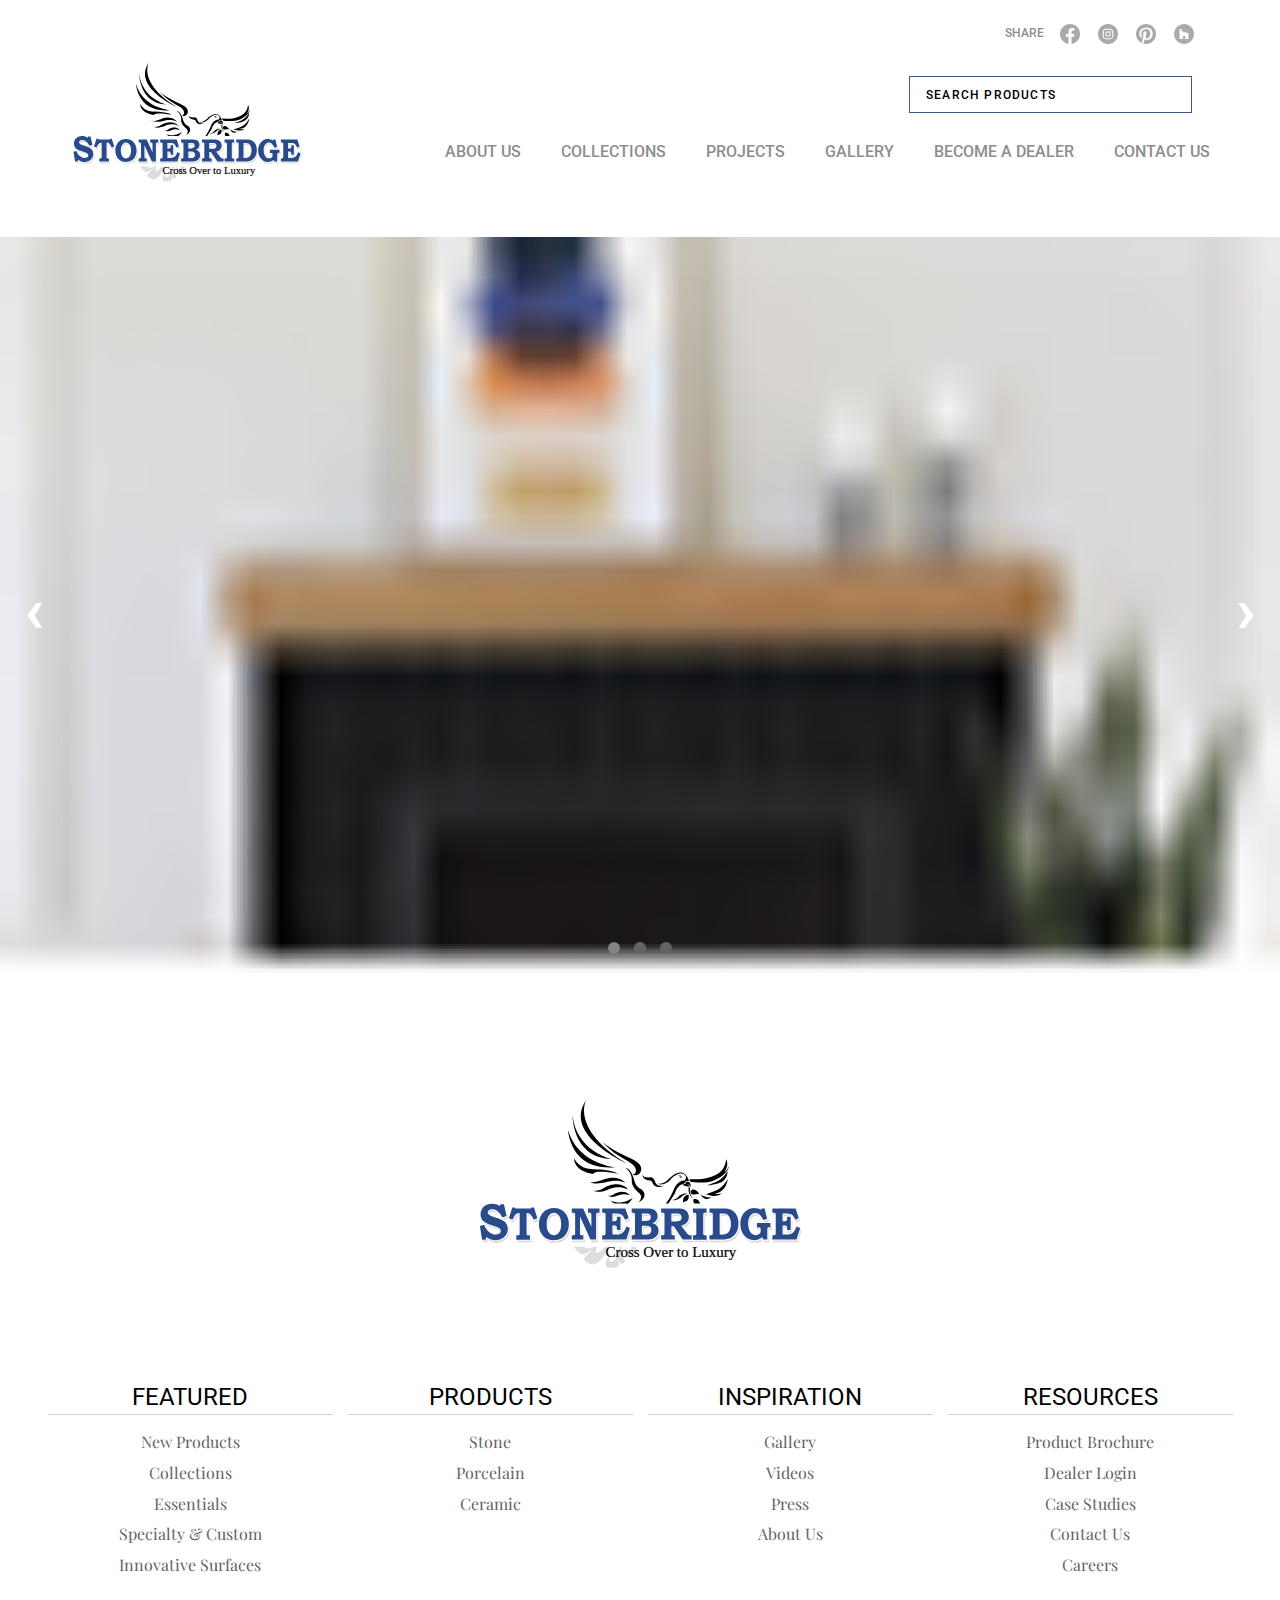
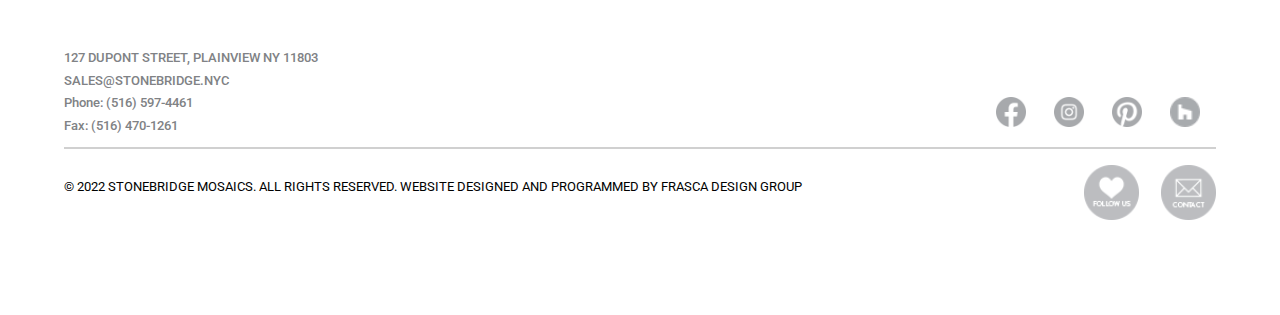
<file: gallery.html>
<!DOCTYPE html>
<html lang="en">
<head>
    <meta charset="UTF-8">
    <meta http-equiv="X-UA-Compatible" content="IE=edge">

    <title>HOME | STONEBRIDGE</title>
    <meta name="description" content="We sell tiles" />
    <meta name="keywords" content="tiles" />
	<meta name="format-detection" content="telephone=no">
	<meta name="mobile-web-app-capable" content="yes">

    <!-- Mobile Specific Metas
    –––––––––––––––––––––––––––––––––––––––––––––––––– -->
	<meta name="viewport" content="width=device-width, initial-scale=1, shrink-to-fit=no">

    <!-- META OG
    –––––––––––––––––––––––––––––––––––––––––––––––––– -->
	<meta property="og:type" content="website">
	<meta property="og:title" content="STONEBRIDGE">
	<meta property="og:description" content="We sell tiles">


    <!-- CSS
    –––––––––––––––––––––––––––––––––––––––––––––––––– -->
    <link rel="preconnect" href="https://fonts.googleapis.com">
    <link rel="preconnect" href="https://fonts.gstatic.com" crossorigin>
    <link href="https://fonts.googleapis.com/css2?family=Roboto+Condensed:ital,wght@0,300;0,400;0,700;1,300;1,400;1,700&family=Roboto:ital,wght@0,100;0,300;0,400;0,500;0,700;0,900;1,100;1,300;1,400;1,500;1,700;1,900&family=Playfair+Display:ital,wght@0,400;0,500;0,600;0,700;0,800;0,900;1,400;1,500;1,600;1,700;1,800;1,900&display=swap" rel="stylesheet">
    <link rel="stylesheet" href="./css/style.min.css">
    
    <!-- OWL Carousel -->
    <link rel="stylesheet" href="./js/OwlCarousel/dist/assets/owl.carousel.min.css">
    <link rel="stylesheet" href="./js/OwlCarousel/dist/assets/owl.theme.default.min.css">
    <!-- <link rel="stylesheet" href="https://cdnjs.cloudflare.com/ajax/libs/OwlCarousel2/2.3.4/assets/owl.carousel.min.css">
    <link rel="stylesheet" href="https://cdnjs.cloudflare.com/ajax/libs/OwlCarousel2/2.3.4/assets/owl.theme.default.min.css"> -->
    


    <!-- Favicon
    –––––––––––––––––––––––––––––––––––––––––––––––––– -->
    <link rel="icon" type="image/png" href="./images/Logo/StoneBridge-Logo.svg" />

</head>
<body>
    <header>
        <!-- icons -->
        <!-- Remember to change to SVG -->
        <!-- <img src="./images/icons/facebook.svg" alt="Hello"/> -->
        <div class="header__icons d-none d-lg-flex align-items-center justify-content-center justify-content-lg-end mt-4 mt-lg-4  pe-3 container mb-2 mb-lg-2">
            <span class="fs-12 color-gray-3 fw-500 d-inline-block"> SHARE </span>
            <img class="ms-3" src="./images/icons/facebook.png" alt="Facebook Logo"/>
            <img src="./images/icons/instagram.png" alt="Instagram Logo"/>
            <img src="./images/icons/pinterest.png" alt="pinterest Logo"/>
            <img src="./images/icons/houzz.png" alt="Twitter Logo"/>
        </div>


        <!-- MOBILE LOGO AND SEARCH ICON -->
        <div class="d-flex d-lg-none align-items-center justify-content-around">
            <!-- MOBILE HOME ICON -->
            <div class="header__mobile-home">
                <a href="./index.html"><img src="./images/icons/ContactUS.png" alt=""></a>
            </div>

            <!-- MOBILE LOGO -->
            <div class="header__mobile-logo">
                <a href="./index.html"><img src="./images/Logo/StoneBridge-Logo.svg" alt=""></a>
            </div>

            <!-- MOBILE HAMBURGER -->
            <div>
                <div class="pt-1 gap-1 header__mobile-menu d-lg-none d-block hamburger-script" aria-label="Button Hamburger">
                    <img src="./images/icons/hamburger.png" alt="Hamburger Icon">
                </div>
            </div>
        </div>

        <!-- MOBILE NAVLINKS -->
        <div class="header__nav-links">
            <nav>
                <ul class="mobile-nav-script list-style-none d-none gap-2 text-uppercase fw-500 fs-16 color-gray-3 d-flex flex-column gap-2 align-content-center justify-content-center pb-4 ps-0 fw-600 text-center mt-3 mb-1">
                    <li><a class="color-gray-3 hover-underline-animation" href="./about.html">About Us</a></li>
                    <li><a class="color-gray-3 hover-underline-animation" href="#">Collections</a></li>
                    <li><a class="color-gray-3 hover-underline-animation" href="#">Projects</a></li>
                    <li><a class="color-gray-3 hover-underline-animation" href="./gallery.html">Gallery</a></li>
                    <li><a class="color-gray-3 hover-underline-animation" href="#">Become A Dealer</a></li>
                    <li><a class="color-gray-3 hover-underline-animation" href="./contact.html">Contact Us</a></li>
                </ul>
            </nav>

        </div>


        <!-- DESKTOP LOGO & NAV LINKS -->
        <div class="d-none d-lg-flex flex-lg-row justify-content-between align-items-center container px-lg-0">
            <!-- DESKTOP LOGO -->
            <div class="header__logo">
                <a href="./index.html"><img src="./images/Logo/StoneBridge-Logo.svg" alt=""></a>
            </div>
            <div class="header__nav p-relative ">
                <!-- DESKTOP SEARCH BAR -->
                <div class="header__search p-absolute">
                    <input class="px-3 fw-500 fs-12 color-black me-lg-2" type="text" placeholder="SEARCH PRODUCTS">
                </div>
                 <!-- DESKTOP NAV LINKS -->
                <div class="header__nav-links mt-100 ">
                    <nav>
                        <ul class="list-style-none color-gray-3 d-none d-lg-flex flex-column flex-lg-row gap-2 text-uppercase fw-500 fs-16 color-gray-3">
                            <li><a class="color-gray-3 hover-underline-animation" href="./about.html">About Us</a></li>
                            <li><a class="color-gray-3 hover-underline-animation" href="#">Collections</a></li>
                            <li><a class="color-gray-3 hover-underline-animation" href="#">Projects</a></li>
                            <li><a class="color-gray-3 hover-underline-animation" href="./gallery.html">Gallery</a></li>
                            <li><a class="color-gray-3 hover-underline-animation" href="#">Become A Dealer</a></li>
                            <li><a class="color-gray-3 hover-underline-animation" href="./contact.html">Contact Us</a></li>
                        </ul>
                    </nav>

                </div>
            </div>
        </div>

    </header>

    <main class="mt-lg-0">

        <!-- GALLERY CAROUSEL -->
        <section class="carousel" style="height: 90vh; max-height: 800px!important;">
                <div class="mb-lg-5 mt-lg-2">

                    <!-- OWL Carousel -->
                    <div  id="owl-carousel" class="owl-three owl-carousel owl-theme">
                        <div>
                            <img class="width-100 mb-lg-3 height-750 img-cover" src="./images/2x6 Herringbone Nero Marquina Install_small.png" alt="">
                        </div>
                        <div>
                            <img class="width-100 mb-lg-3 height-750 img-cover" src="./images/AMB NILO + OLEA SILVER_small.png" alt="">
                        </div>
                        <div>
                            <img class="width-100 mb-lg-3 height-750 img-cover" src="./images/Zelij 4x4 Verde Cobre_small.png" alt="">
                        </div>
                    </div>                
                </div>
        </section>
        
    </main>


    <footer class="mt-5 mt-lg-5 mb-lg-5 pb-lg-3">

        <!-- LOGO -->
        <div class="mx-auto mb-lg-3 width-330">
            <a href="./index.html">
                <img src="./images/Logo/StoneBridge-Logo.svg" alt="">
            </a>
        </div>

        <!-- Nav Links -->
        <div class="d-flex flex-column flex-lg-row max-width-1200 mx-auto text-center fs-15 fs-lg-16 pb-lg-5">
            
            <div class="flex-equal">
                <h4 class="fs-24 fw-400 color-black bb-gray-custom mb-2 mb-lg-1 mb-2 bw-1 width-95 mx-auto">FEATURED</h4>
                <nav>
                    <ul class="list-style-none ps-0 font-3">
                        <li class="mb-2"><a class="hover-underline-animation" href="#">New Products</a></li>
                        <li class="mb-2"><a class="hover-underline-animation"  href="#">Collections</a></li>
                        <li class="mb-2"><a class="hover-underline-animation"  href="#">Essentials</a></li>
                        <li class="mb-2"><a class="hover-underline-animation"  href="#">Specialty & Custom</a></li>
                        <li class="mb-2"><a class="hover-underline-animation"  href="#">Innovative Surfaces</a></li>
                    </ul>
                </nav>
            </div>
            <div class="flex-equal">
                <h4 class="fs-24 fw-400 color-black bb-gray-custom mb-lg-1 mb-2 bw-1 width-95 mx-auto">PRODUCTS</h4>
                <nav>
                    <ul class="list-style-none ps-0 font-3">
                        <li class="mb-2"><a class="hover-underline-animation"  href="#">Stone</a></li>
                        <li class="mb-2"><a class="hover-underline-animation"  href="#">Porcelain</a></li>
                        <li class="mb-2"><a class="hover-underline-animation"  href="#">Ceramic</a></li>
                    </ul>
                </nav>
            </div>
            <div class="flex-equal">
                <h4 class="fs-24 fw-400 color-black bb-gray-custom mb-lg-1 mb-2 bw-1 width-95 mx-auto">INSPIRATION</h4>
                <nav>
                    <ul class="list-style-none ps-0 font-3">
                        <li class="mb-2"><a class="hover-underline-animation"  href="./gallery.html">Gallery</a></li>
                        <li class="mb-2"><a class="hover-underline-animation"  href="#">Videos</a></li>
                        <li class="mb-2"><a class="hover-underline-animation"  href="#">Press</a></li>
                        <li class="mb-2"><a class="hover-underline-animation"  href="./about.html">About Us</a></li>
                    </ul>
                </nav>
            </div>
            <div class="flex-equal">
                <h4 class="fs-24 fw-400 color-black bb-gray-custom mb-lg-1 mb-2 bw-1 width-95 mx-auto">RESOURCES</h4>
                <nav>
                    <ul class="list-style-none ps-0 font-3">
                        <li class="mb-2"><a class="hover-underline-animation"  href="#">Product Brochure</a></li>
                        <li class="mb-2"><a class="hover-underline-animation"  href="#">Dealer Login</a></li>
                        <li class="mb-2"><a class="hover-underline-animation"  href="#">Case Studies</a></li>
                        <li class="mb-2"><a class="hover-underline-animation"  href="./contact.html">Contact Us</a></li>
                        <li class="mb-2"><a class="hover-underline-animation"  href="#">Careers</a></li>
                    </ul>
                </nav>
            </div>
        </div>

        <!-- FOOTER CONTACT -->
        <div class="max-width-1200 width-90 mx-auto text-center text-lg-left mt-5 mt-lg-0 pt-lg-2 color-gray-4">
            <div class="d-flex flex-column flex-lg-row justify-content-between mb-0 bb-gray-custom pb-3 pb-lg-1 bw-4">
                <div class="fs-13 fw-500">
                    <p class="my-0 mb-1">127 DUPONT STREET, PLAINVIEW NY 11803</p>
                    <p class="my-0 mb-1">SALES@STONEBRIDGE.NYC</p>
                    <p class="my-0 mb-1">Phone: (516) 597-4461</p>
                    <p class="my-0 mb-2">Fax: (516) 470-1261</p>
                </div>
                <div>
                    <div class="footer__icons d-flex align-items-center justify-content-center justify-content-lg-end  pe-3 container pt-5">
                        <a href="#">
                            <img class="ms-3" src="./images/icons/facebook.png" alt="Facebook Logo"/>
                        </a>
                        <a href="#">
                            <img src="./images/icons/instagram.png" alt="Instagram Logo"/>
                        </a>
                        <a href="#">
                            <img src="./images/icons/pinterest.png" alt="pinterest Logo"/>
                        </a>
                        <a href="#">
                            <img src="./images/icons/houzz.png" alt="Twitter Logo"/>
                        </a>
                    </div>
            
                </div>
            </div>
            <div class="d-flex flex-column flex-lg-row justify-content-center justify-content-lg-between mt-3 mb-4">
                <div>
                    <p class="text-uppercase fs-13 color-black">© 2022 stonebridge mosaics. All Rights Reserved. website designed and programmed by <a href="#" class="color-black hover-underline-animation" >frasca design group</a></p>
                </div>
                <div class="footer__contact">
                    <a href="#">
                        <img src="./images/icons/FollowUS.png" alt="Follow Us"/>
                    </a>
                    <a href="#">
                        <img src="./images/icons/ContactUS.png" alt="Contact Us"/>
                    </a>
                </div>
            </div>
        </div>
    </footer>

      
    <!-- JQUERY -->
    <script src="./js/jQuery.js"></script>

    <!-- OWL CAROUSEL -->
    <script src="./js/OwlCarousel/dist/owl.carousel.min.js"></script>

    <script src="./js/scripts.js"></script>

</body>
</html>
</file>
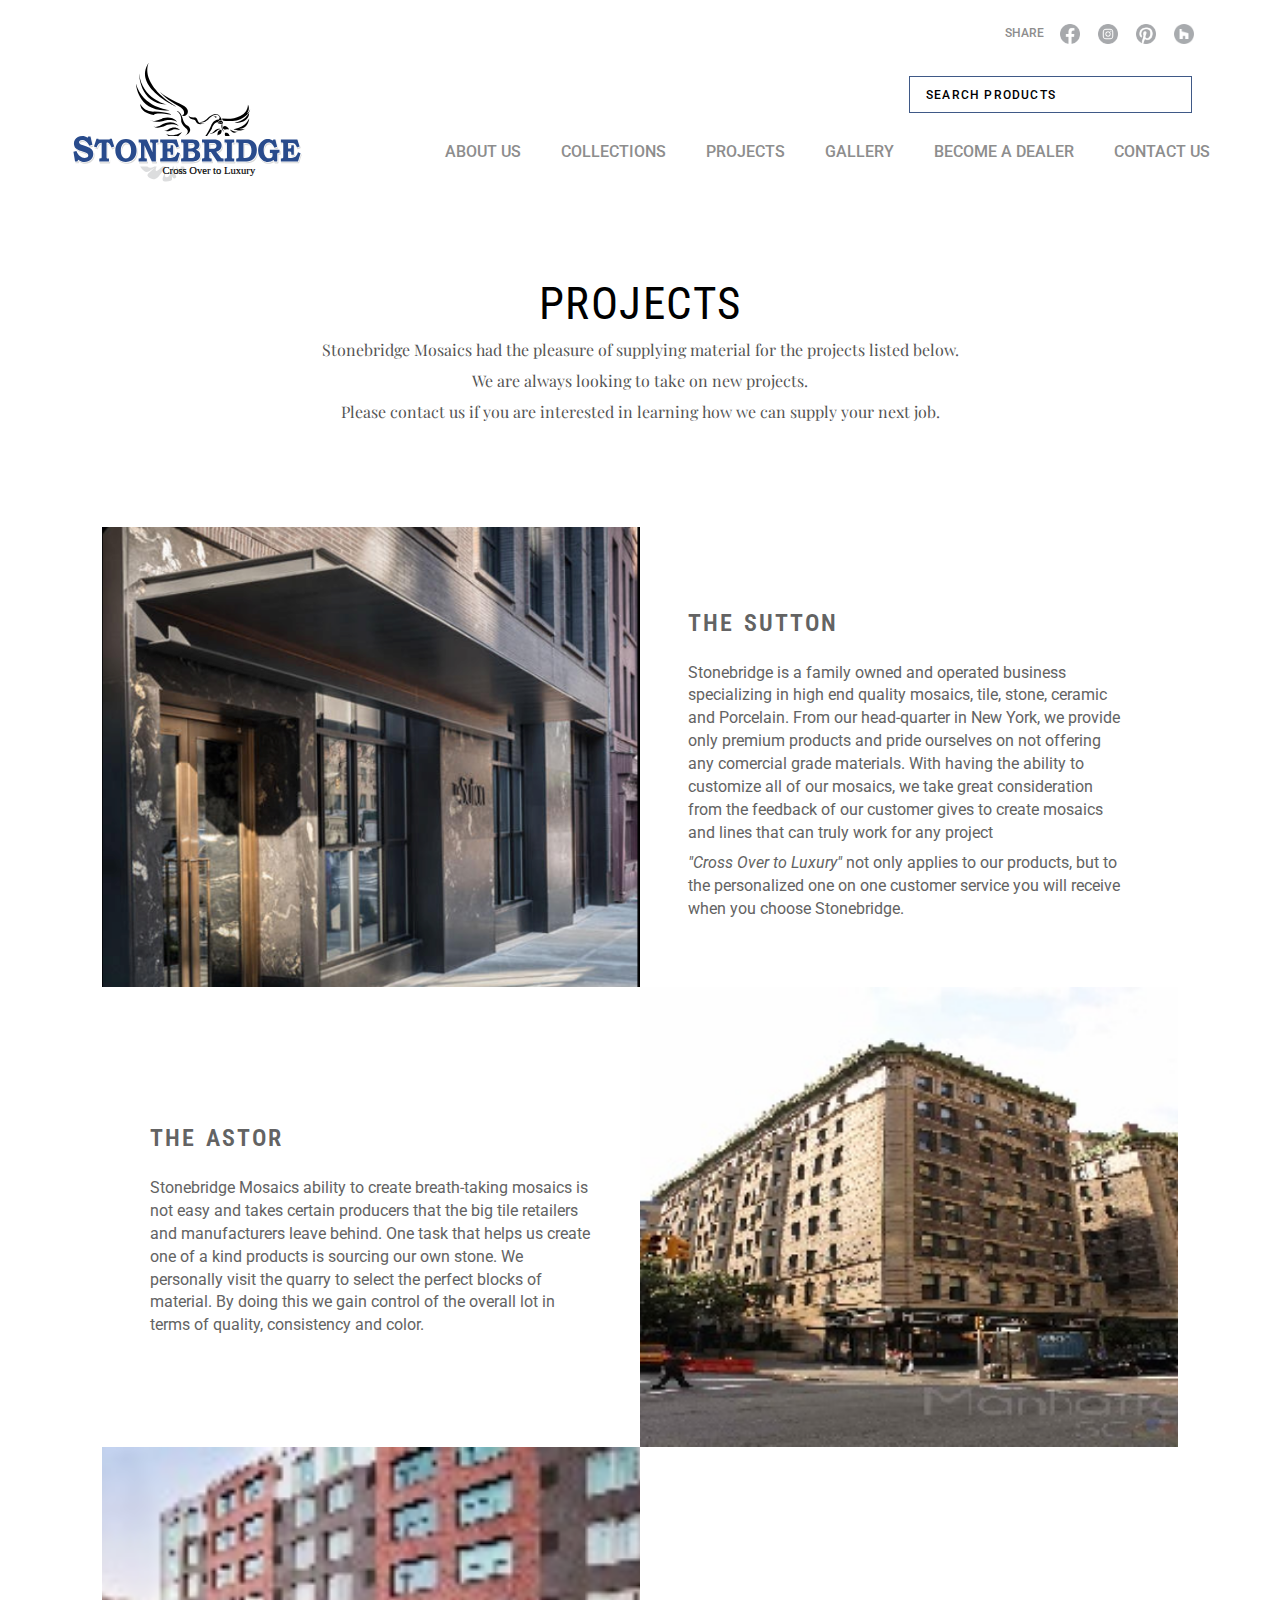
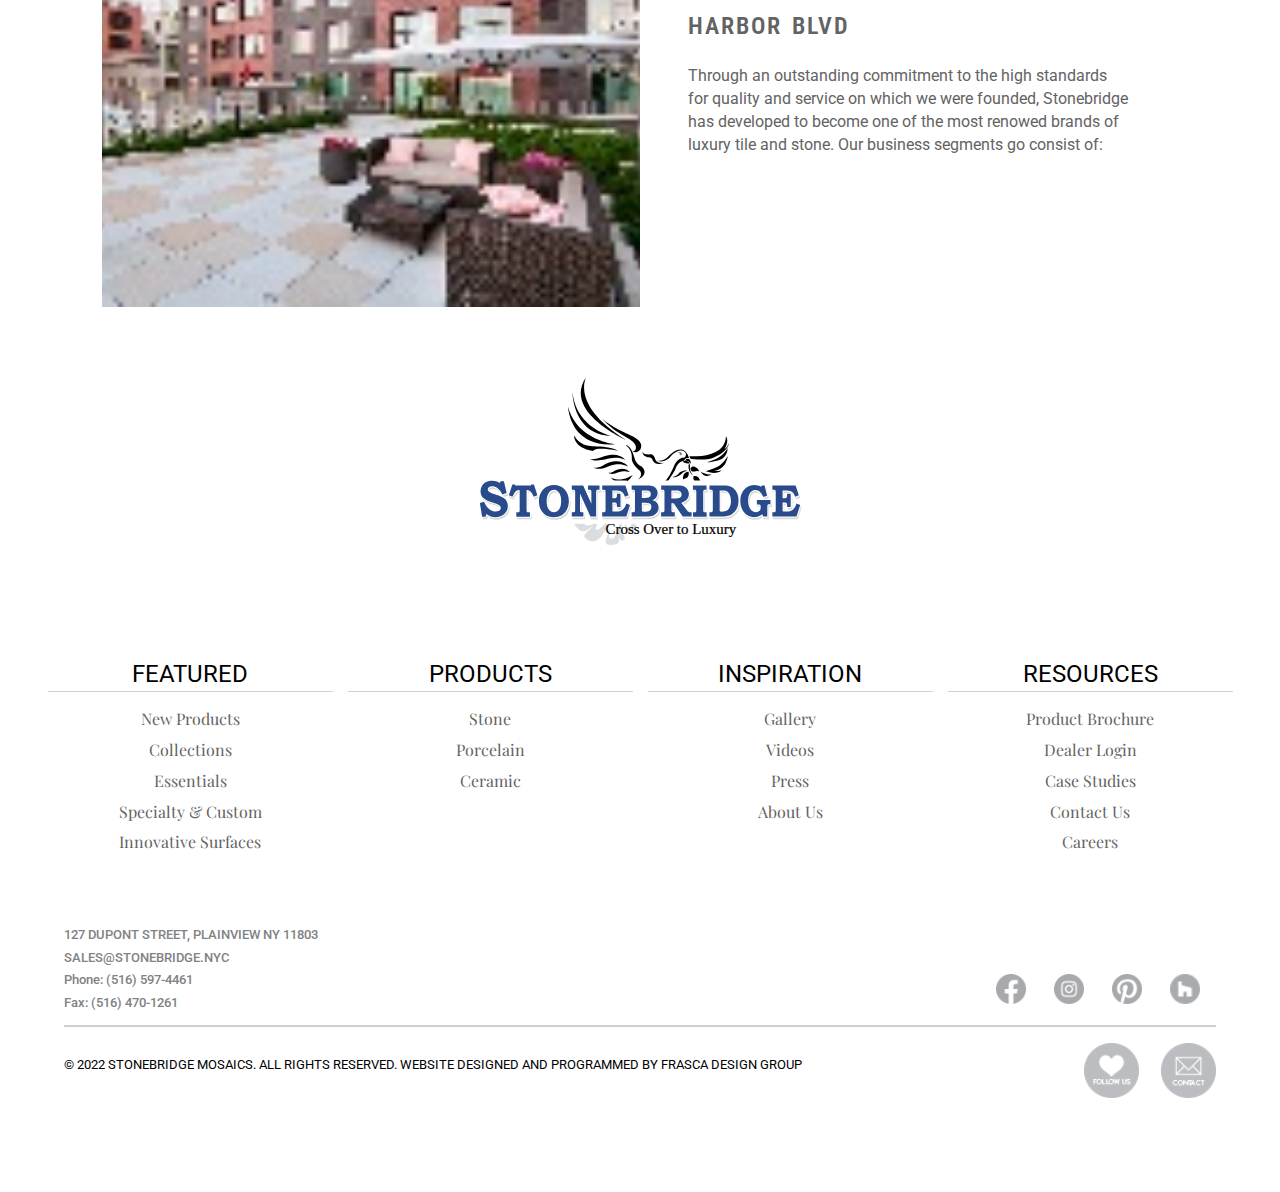
<file: projects.html>
<!DOCTYPE html>
<html lang="en">
<head>
    <meta charset="UTF-8">
    <meta http-equiv="X-UA-Compatible" content="IE=edge">

    <title>HOME | STONEBRIDGE</title>
    <meta name="description" content="We sell tiles" />
    <meta name="keywords" content="tiles" />
	<meta name="format-detection" content="telephone=no">
	<meta name="mobile-web-app-capable" content="yes">

    <!-- Mobile Specific Metas
    –––––––––––––––––––––––––––––––––––––––––––––––––– -->
	<meta name="viewport" content="width=device-width, initial-scale=1, shrink-to-fit=no">

    <!-- META OG
    –––––––––––––––––––––––––––––––––––––––––––––––––– -->
	<meta property="og:type" content="website">
	<meta property="og:title" content="STONEBRIDGE">
	<meta property="og:description" content="We sell tiles">


    <!-- CSS
    –––––––––––––––––––––––––––––––––––––––––––––––––– -->
    <link rel="preconnect" href="https://fonts.googleapis.com">
    <link rel="preconnect" href="https://fonts.gstatic.com" crossorigin>
    <link href="https://fonts.googleapis.com/css2?family=Roboto+Condensed:ital,wght@0,300;0,400;0,700;1,300;1,400;1,700&family=Roboto:ital,wght@0,100;0,300;0,400;0,500;0,700;0,900;1,100;1,300;1,400;1,500;1,700;1,900&family=Playfair+Display:ital,wght@0,400;0,500;0,600;0,700;0,800;0,900;1,400;1,500;1,600;1,700;1,800;1,900&display=swap" rel="stylesheet">
    <link rel="stylesheet" href="./css/style.min.css">
        


    <!-- Favicon
    –––––––––––––––––––––––––––––––––––––––––––––––––– -->
    <link rel="icon" type="image/png" href="./images/Logo/StoneBridge-Logo.svg" />

</head>
<body>
    <header>
        <!-- icons -->
        <!-- Remember to change to SVG -->
        <!-- <img src="./images/icons/facebook.svg" alt="Hello"/> -->
        <div class="header__icons d-none d-lg-flex align-items-center justify-content-center justify-content-lg-end mt-4 mt-lg-4  pe-3 container mb-2 mb-lg-2">
            <span class="fs-12 color-gray-3 fw-500 d-inline-block"> SHARE </span>
            <img class="ms-3" src="./images/icons/facebook.png" alt="Facebook Logo"/>
            <img src="./images/icons/instagram.png" alt="Instagram Logo"/>
            <img src="./images/icons/pinterest.png" alt="pinterest Logo"/>
            <img src="./images/icons/houzz.png" alt="Twitter Logo"/>
        </div>


        <!-- MOBILE LOGO AND SEARCH ICON -->
        <div class="d-flex d-lg-none align-items-center justify-content-around">
            <!-- MOBILE HOME ICON -->
            <div class="header__mobile-home">
                <a href="./index.html"><img src="./images/icons/ContactUS.png" alt=""></a>
            </div>

            <!-- MOBILE LOGO -->
            <div class="header__mobile-logo">
                <a href="./index.html"><img src="./images/Logo/StoneBridge-Logo.svg" alt=""></a>
            </div>

            <!-- MOBILE HAMBURGER -->
            <div>
                <div class="pt-1 gap-1 header__mobile-menu d-lg-none d-block hamburger-script" aria-label="Button Hamburger">
                    <img src="./images/icons/hamburger.png" alt="Hamburger Icon">
                </div>
            </div>
        </div>

        <!-- MOBILE NAVLINKS -->
        <div class="header__nav-links">
            <nav>
                <ul class="mobile-nav-script list-style-none d-none gap-2 text-uppercase fw-500 fs-16 color-gray-3 d-flex flex-column gap-2 align-content-center justify-content-center pb-4 ps-0 fw-600 text-center mt-3 mb-1">
                    <li><a class="color-gray-3 hover-underline-animation" href="./about.html">About Us</a></li>
                    <li><a class="color-gray-3 hover-underline-animation" href="#">Collections</a></li>
                    <li><a class="color-gray-3 hover-underline-animation" href="#">Projects</a></li>
                    <li><a class="color-gray-3 hover-underline-animation" href="./gallery.html">Gallery</a></li>
                    <li><a class="color-gray-3 hover-underline-animation" href="#">Become A Dealer</a></li>
                    <li><a class="color-gray-3 hover-underline-animation" href="./contact.html">Contact Us</a></li>
                </ul>
            </nav>

        </div>


        <!-- DESKTOP LOGO & NAV LINKS -->
        <div class="d-none d-lg-flex flex-lg-row justify-content-between align-items-center container px-lg-0">
            <!-- DESKTOP LOGO -->
            <div class="header__logo">
                <a href="./index.html"><img src="./images/Logo/StoneBridge-Logo.svg" alt=""></a>
            </div>
            <div class="header__nav p-relative ">
                <!-- DESKTOP SEARCH BAR -->
                <div class="header__search p-absolute">
                    <input class="px-3 fw-500 fs-12 color-black me-lg-2" type="text" placeholder="SEARCH PRODUCTS">
                </div>
                 <!-- DESKTOP NAV LINKS -->
                <div class="header__nav-links mt-100 ">
                    <nav>
                        <ul class="list-style-none color-gray-3 d-none d-lg-flex flex-column flex-lg-row gap-2 text-uppercase fw-500 fs-16 color-gray-3">
                            <li><a class="color-gray-3 hover-underline-animation" href="./about.html">About Us</a></li>
                            <li><a class="color-gray-3 hover-underline-animation" href="#">Collections</a></li>
                            <li><a class="color-gray-3 hover-underline-animation" href="#">Projects</a></li>
                            <li><a class="color-gray-3 hover-underline-animation" href="./gallery.html">Gallery</a></li>
                            <li><a class="color-gray-3 hover-underline-animation" href="#">Become A Dealer</a></li>
                            <li><a class="color-gray-3 hover-underline-animation" href="./contact.html">Contact Us</a></li>
                        </ul>
                    </nav>

                </div>
            </div>
        </div>

    </header>

    <main>
        <div class="container max-width-1200 width-95 width-lg-100">
            <!-- Header Section -->
            <section class="about-us mt-lg-5 mt-5 mb-5 mb-lg-5 pb-lg-5">
                <h1 class=" mt-5 mt-lg-0 text-uppercase color-black font-2 text-center fs-30 fs-lg-45 fw-400 mx-auto ls-2 pb-3 pb-lg-0 mb-3 mb-lg-0">Projects</h1>
                <div class="text-center font-3 color-gray-5">
                    <p class="my-lg-0 my-0 mb-lg-2 mt-lg-2">Stonebridge Mosaics had the pleasure of supplying material for the projects listed below.</p>
                    <p class="my-lg-0 my-0 mb-lg-2">We are always looking to take on new projects.</p>
                    <p class="my-lg-0 my-0 mb-lg-2">Please contact us if you are interested in learning how we can supply your next job.</p>
                </div>
            </section>

            <!-- Content Section -->
            <!-- 1st Section -->
            <div class="d-flex max-width-1100 container flex-column flex-lg-row justify-content-center align-items-center">
                <div class="flex-equal">
                    <img class="img-cover" src="./images/Screen Shot 2022-05-12 at 12.06.02 PM.png" alt="" style="height: 460px; width: 100%;">
                </div>

                <div class="flex-equal text-lg-left px-2 px-lg-0 align-content-center">
                    <h3 class="text-uppercase font-2 fs-24 fs-lg-24 ls-3 fw-600 color-gray px-lg-5 ws-2">The Sutton</h3>
                    <p class="px-lg-5 mb-lg-1">
                        Stonebridge is a family owned and operated business specializing in high end quality mosaics, tile, stone, ceramic and Porcelain. From our head-quarter in New York, we provide only premium products and pride ourselves on not offering any comercial grade materials. With having the ability to customize all of our mosaics, we take great consideration from the feedback of our customer gives to create mosaics and lines that can truly work for any project 
                    </p>
                    <p class="px-lg-5 mt-lg-2">
                        <em> "Cross Over to Luxury" </em> not only applies to our products, but to the personalized one on one customer service you will receive when you choose Stonebridge.
                    </p>
                </div>
            </div>

            <!-- 2nd Section -->
            <div class="d-flex max-width-1100 container flex-column-reverse flex-lg-row justify-content-center align-items-center negative-margin-top-7">
                <div class="flex-equal text-lg-left px-2 px-lg-0 align-content-center">
                    <h3 class="text-uppercase font-2 fs-24 fs-lg-24 ls-3 fw-600 color-gray px-lg-5 ws-2">The Astor</h3>
                    <p class="px-lg-5 mb-lg-1">
                        Stonebridge Mosaics ability to create breath-taking mosaics is not easy and takes certain producers that the big tile retailers and manufacturers leave behind. One task that helps us create one of a kind products is sourcing our own stone. We personally visit the quarry to select the perfect blocks of material. By doing this we gain control of the overall lot in terms of quality, consistency and color.
                    </p>

                </div>
                <div class="flex-equal text-lg-left px-2 px-lg-0">
                    <img loading="lazy" class="lazy img-cover" src="./images/he_astor_apartments_235_west_75th_street_nyc_small.jpg" data-src="./images/he_astor_apartments_235_west_75th_street_nyc.jpg" alt="" style="height: 460px; width: 100%;">
                </div>

            </div>

            <!-- 3rd Section -->
            <div class="d-flex max-width-1100 container flex-column flex-lg-row justify-content-center align-items-center negative-margin-top-7">
                <div class="flex-equal text-lg-left px-2 px-lg-0">
                    <img loading="lazy" class="lazy img-cover" src="./images/78737_50035_small.jpg" data-src="./images/78737_50035.jpeg" alt="" style="height: 460px; width: 100%;">
                </div>

                <div class="flex-equal text-lg-left px-2 px-lg-0 align-content-center">
                    <h3 class="text-uppercase font-2 fs-24 fs-lg-24 ls-3 fw-600 color-gray px-lg-5 ws-2">Harbor blvd</h3>
                    <p class="px-lg-5">
                        Through an outstanding commitment to the high standards for quality and service on which we were founded, Stonebridge has developed to become one of the most renowed brands of luxury tile and stone. Our business segments go consist of:
                    </p>
                </div>
            </div>



        </div>
    </main>



    <footer class="mt-5 mt-lg-5 mb-lg-5 pb-lg-3">

        <!-- LOGO -->
        <div class="mx-auto mb-lg-3 width-330">
            <a href="./index.html">
                <img src="./images/Logo/StoneBridge-Logo.svg" alt="">
            </a>
        </div>

        <!-- Nav Links -->
        <div class="d-flex flex-column flex-lg-row max-width-1200 mx-auto text-center fs-15 fs-lg-16 pb-lg-5">
            
            <div class="flex-equal">
                <h4 class="fs-24 fw-400 color-black bb-gray-custom mb-2 mb-lg-1 mb-2 bw-1 width-95 mx-auto">FEATURED</h4>
                <nav>
                    <ul class="list-style-none ps-0 font-3">
                        <li class="mb-2"><a class="hover-underline-animation" href="#">New Products</a></li>
                        <li class="mb-2"><a class="hover-underline-animation"  href="#">Collections</a></li>
                        <li class="mb-2"><a class="hover-underline-animation"  href="#">Essentials</a></li>
                        <li class="mb-2"><a class="hover-underline-animation"  href="#">Specialty & Custom</a></li>
                        <li class="mb-2"><a class="hover-underline-animation"  href="#">Innovative Surfaces</a></li>
                    </ul>
                </nav>
            </div>
            <div class="flex-equal">
                <h4 class="fs-24 fw-400 color-black bb-gray-custom mb-lg-1 mb-2 bw-1 width-95 mx-auto">PRODUCTS</h4>
                <nav>
                    <ul class="list-style-none ps-0 font-3">
                        <li class="mb-2"><a class="hover-underline-animation"  href="#">Stone</a></li>
                        <li class="mb-2"><a class="hover-underline-animation"  href="#">Porcelain</a></li>
                        <li class="mb-2"><a class="hover-underline-animation"  href="#">Ceramic</a></li>
                    </ul>
                </nav>
            </div>
            <div class="flex-equal">
                <h4 class="fs-24 fw-400 color-black bb-gray-custom mb-lg-1 mb-2 bw-1 width-95 mx-auto">INSPIRATION</h4>
                <nav>
                    <ul class="list-style-none ps-0 font-3">
                        <li class="mb-2"><a class="hover-underline-animation"  href="./gallery.html">Gallery</a></li>
                        <li class="mb-2"><a class="hover-underline-animation"  href="#">Videos</a></li>
                        <li class="mb-2"><a class="hover-underline-animation"  href="#">Press</a></li>
                        <li class="mb-2"><a class="hover-underline-animation"  href="./about.html">About Us</a></li>
                    </ul>
                </nav>
            </div>
            <div class="flex-equal">
                <h4 class="fs-24 fw-400 color-black bb-gray-custom mb-lg-1 mb-2 bw-1 width-95 mx-auto">RESOURCES</h4>
                <nav>
                    <ul class="list-style-none ps-0 font-3">
                        <li class="mb-2"><a class="hover-underline-animation"  href="#">Product Brochure</a></li>
                        <li class="mb-2"><a class="hover-underline-animation"  href="#">Dealer Login</a></li>
                        <li class="mb-2"><a class="hover-underline-animation"  href="#">Case Studies</a></li>
                        <li class="mb-2"><a class="hover-underline-animation"  href="./contact.html">Contact Us</a></li>
                        <li class="mb-2"><a class="hover-underline-animation"  href="#">Careers</a></li>
                    </ul>
                </nav>
            </div>
        </div>

        <!-- FOOTER CONTACT -->
        <div class="max-width-1200 width-90 mx-auto text-center text-lg-left mt-5 mt-lg-0 pt-lg-2 color-gray-4">
            <div class="d-flex flex-column flex-lg-row justify-content-between mb-0 bb-gray-custom pb-3 pb-lg-1 bw-4">
                <div class="fs-13 fw-500">
                    <p class="my-0 mb-1">127 DUPONT STREET, PLAINVIEW NY 11803</p>
                    <p class="my-0 mb-1">SALES@STONEBRIDGE.NYC</p>
                    <p class="my-0 mb-1">Phone: (516) 597-4461</p>
                    <p class="my-0 mb-2">Fax: (516) 470-1261</p>
                </div>
                <div>
                    <div class="footer__icons d-flex align-items-center justify-content-center justify-content-lg-end  pe-3 container pt-5">
                        <a href="#">
                            <img class="ms-3" src="./images/icons/facebook.png" alt="Facebook Logo"/>
                        </a>
                        <a href="#">
                            <img src="./images/icons/instagram.png" alt="Instagram Logo"/>
                        </a>
                        <a href="#">
                            <img src="./images/icons/pinterest.png" alt="pinterest Logo"/>
                        </a>
                        <a href="#">
                            <img src="./images/icons/houzz.png" alt="Twitter Logo"/>
                        </a>
                    </div>
            
                </div>
            </div>
            <div class="d-flex flex-column flex-lg-row justify-content-center justify-content-lg-between mt-3 mb-4">
                <div>
                    <p class="text-uppercase fs-13 color-black">© 2022 stonebridge mosaics. All Rights Reserved. website designed and programmed by <a href="#" class="color-black hover-underline-animation" >frasca design group</a></p>
                </div>
                <div class="footer__contact">
                    <a href="#">
                        <img src="./images/icons/FollowUS.png" alt="Follow Us"/>
                    </a>
                    <a href="#">
                        <img src="./images/icons/ContactUS.png" alt="Contact Us"/>
                    </a>
                </div>
            </div>
        </div>
    </footer>

    <!-- JQUERY -->
    <!-- <script src="https://code.jquery.com/jquery-3.6.0.min.js" integrity="sha256-/xUj+3OJU5yExlq6GSYGSHk7tPXikynS7ogEvDej/m4=" crossorigin="anonymous"></script> -->
    <script src="./js/jQuery.js"></script>

    <!-- LAZY SIZES -->
    <!-- <script src="./js/lazySizes.js"></script> -->
    
    <!-- OWL CAROUSEL -->
    <script src="./js/OwlCarousel/dist/owl.carousel.min.js"></script>
    <!-- <script src="https://cdnjs.cloudflare.com/ajax/libs/OwlCarousel2/2.3.4/owl.carousel.min.js"></script> -->
      
    <script src="./js/scripts.js"></script>

</body>
</html>
</file>
